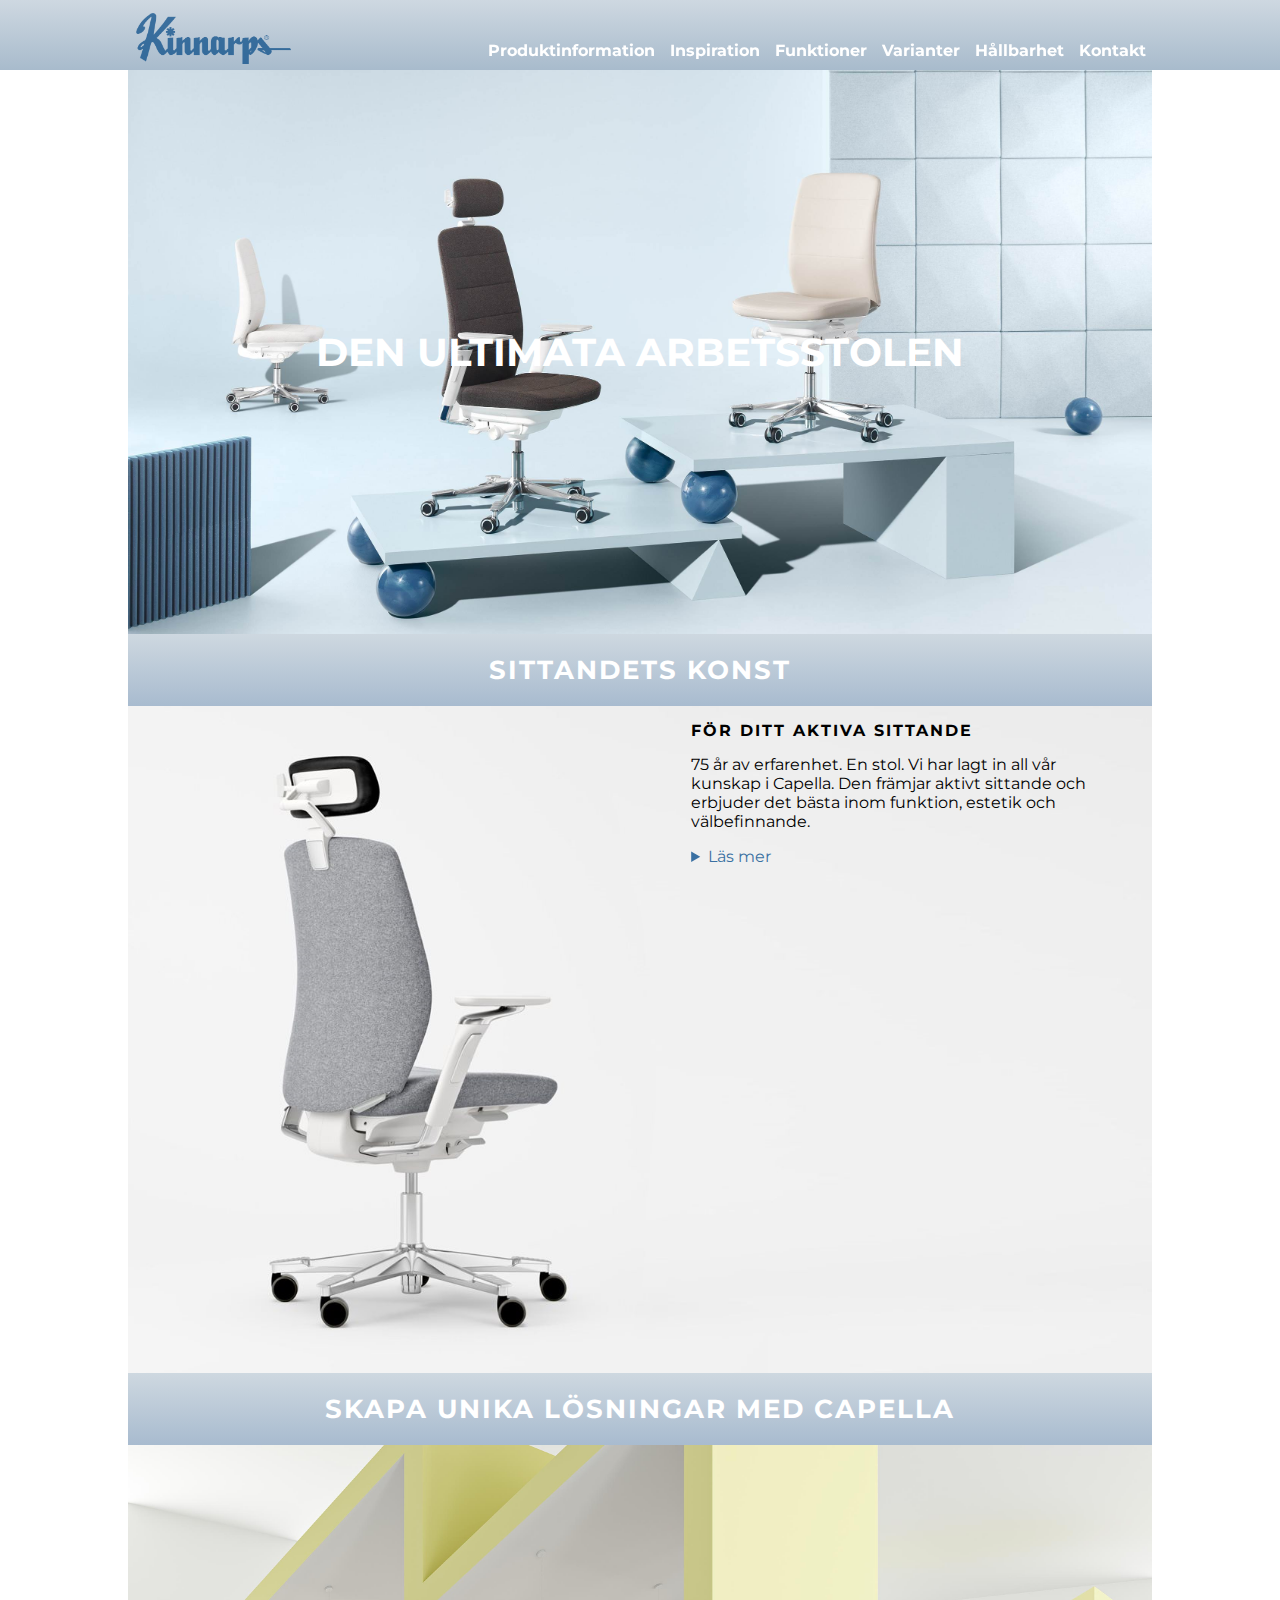
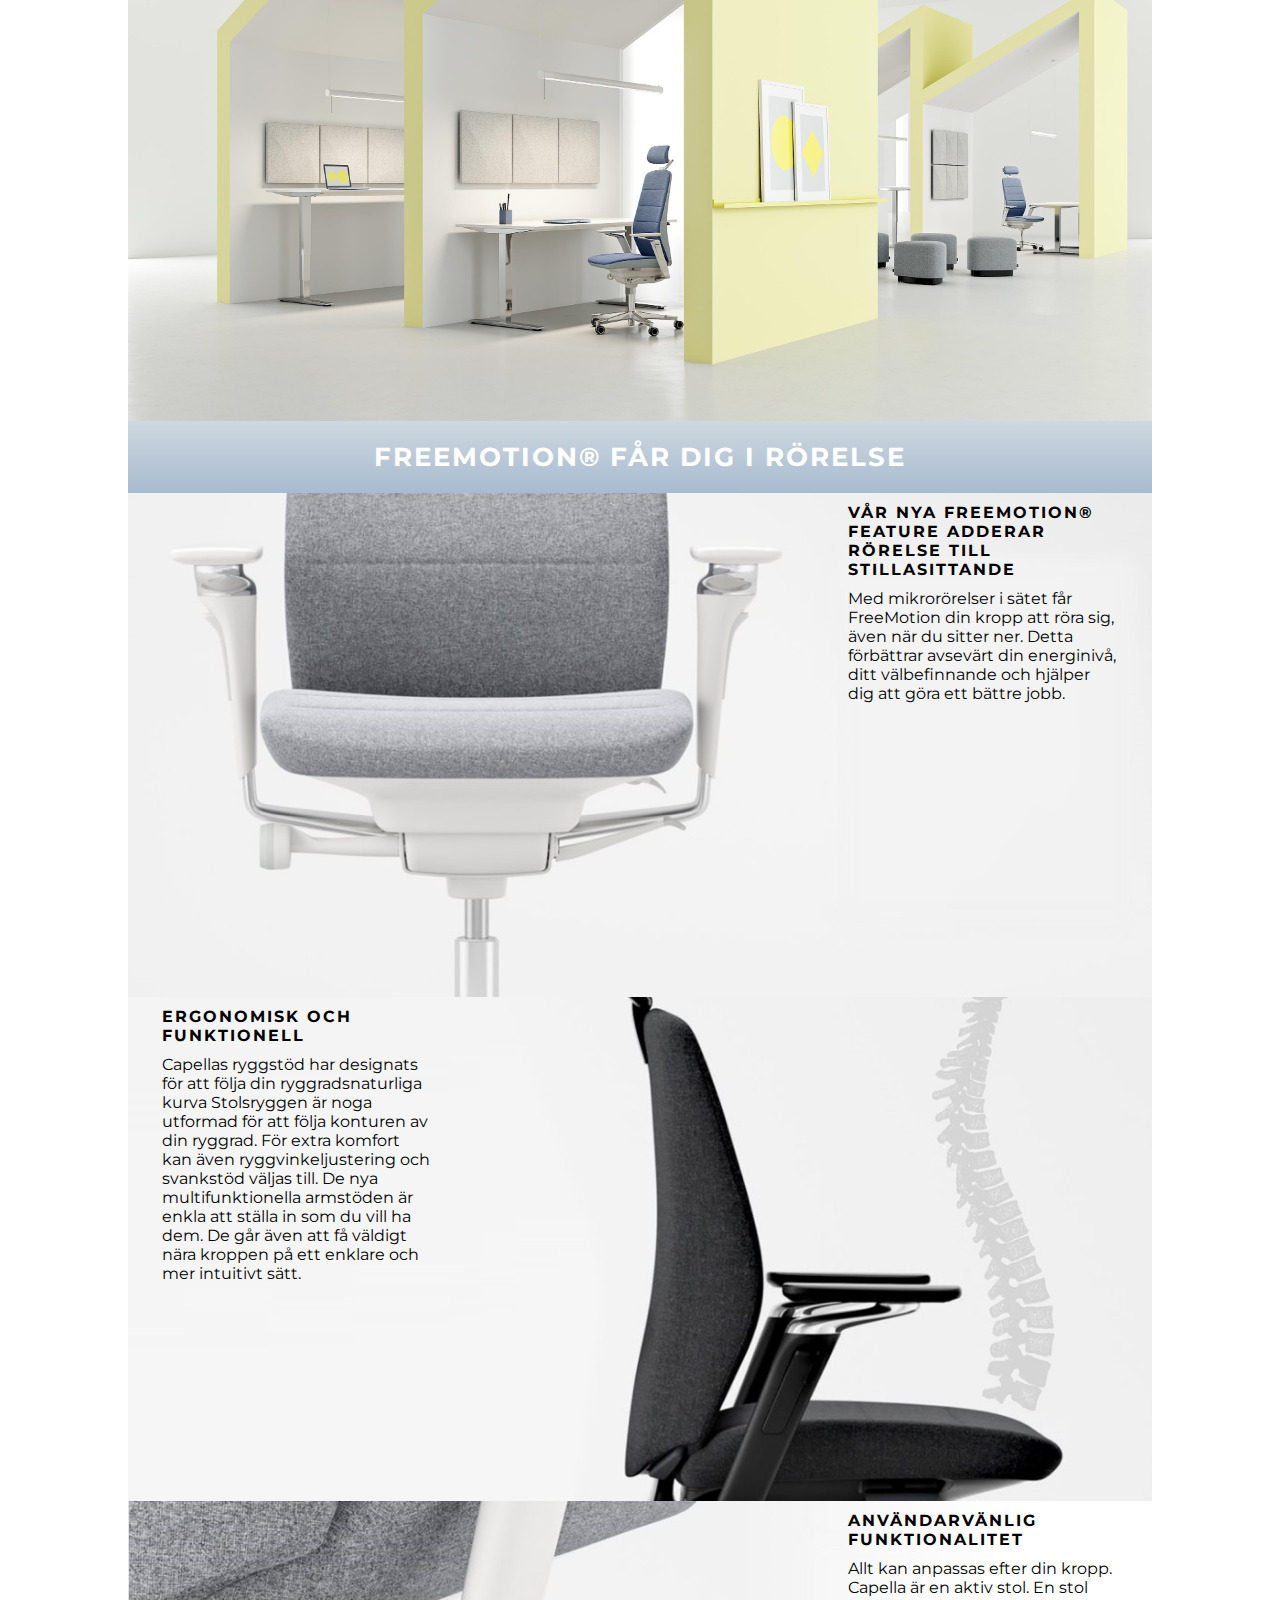
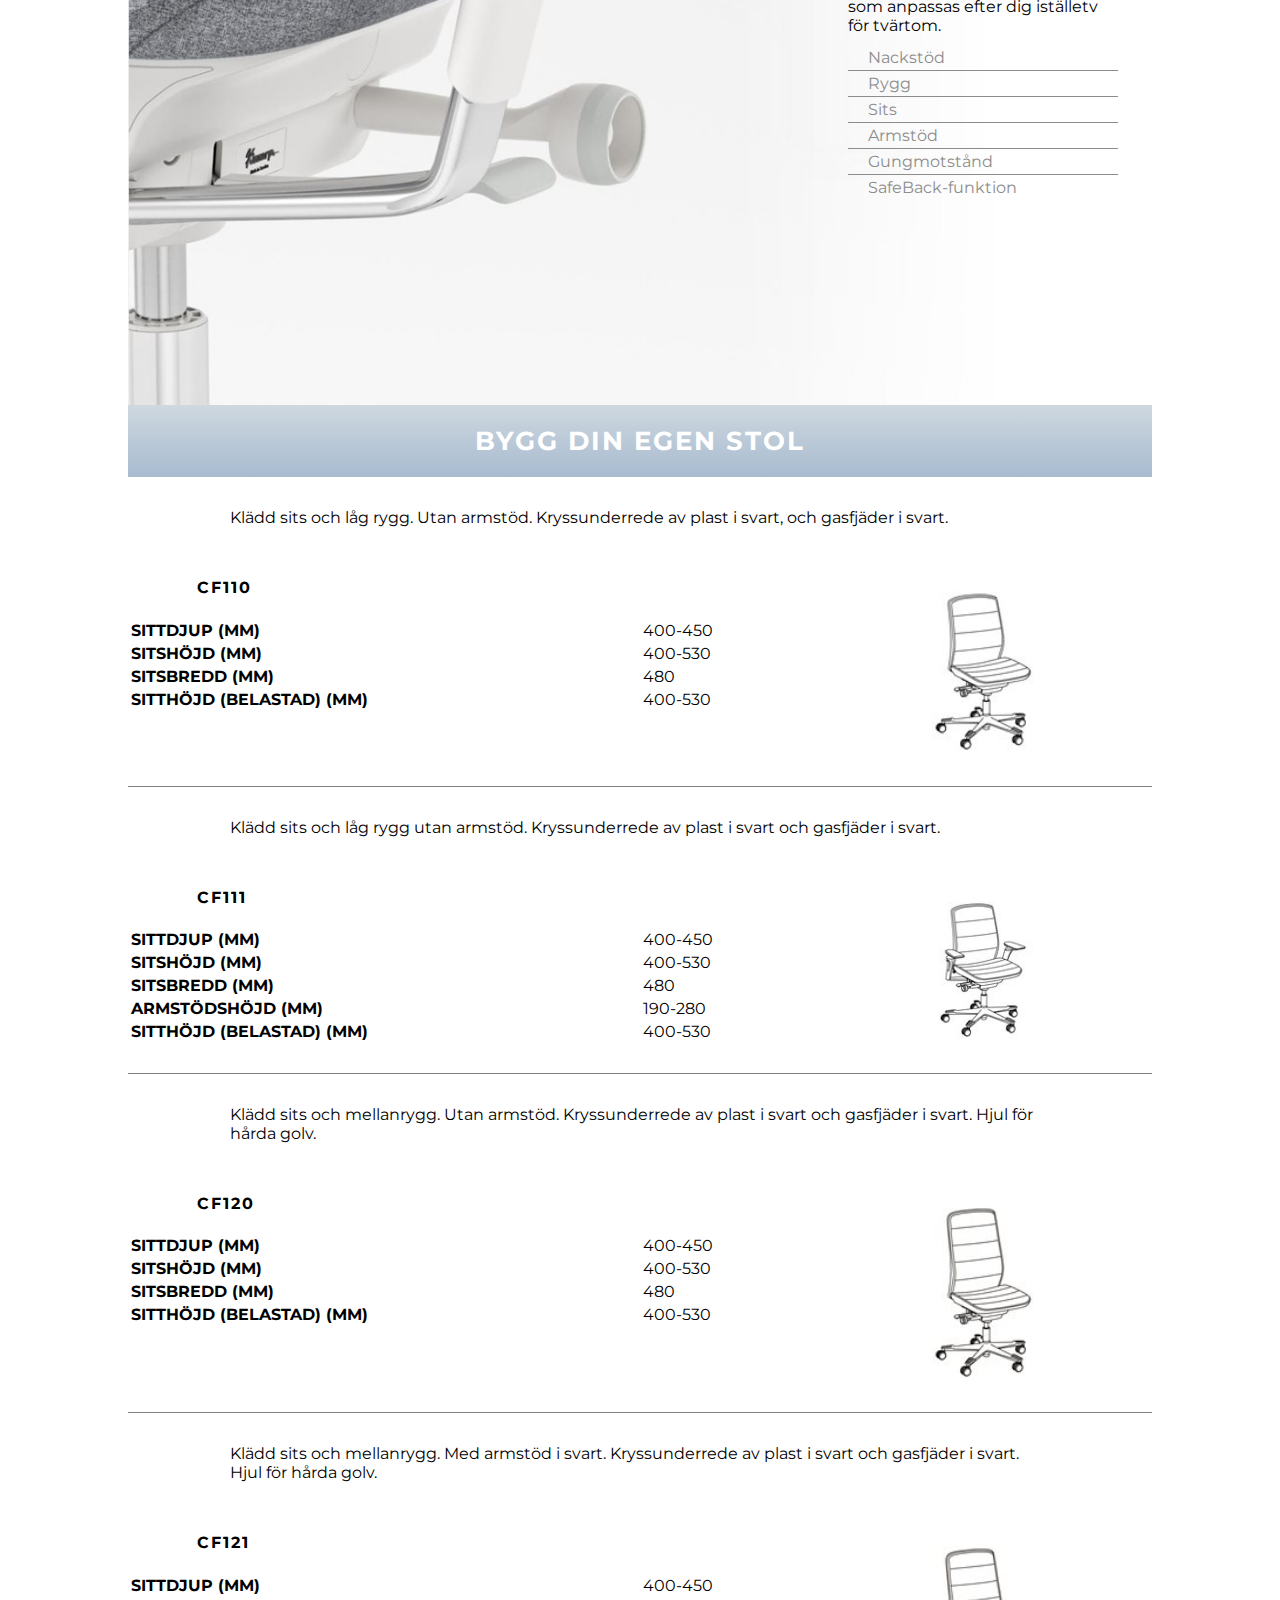
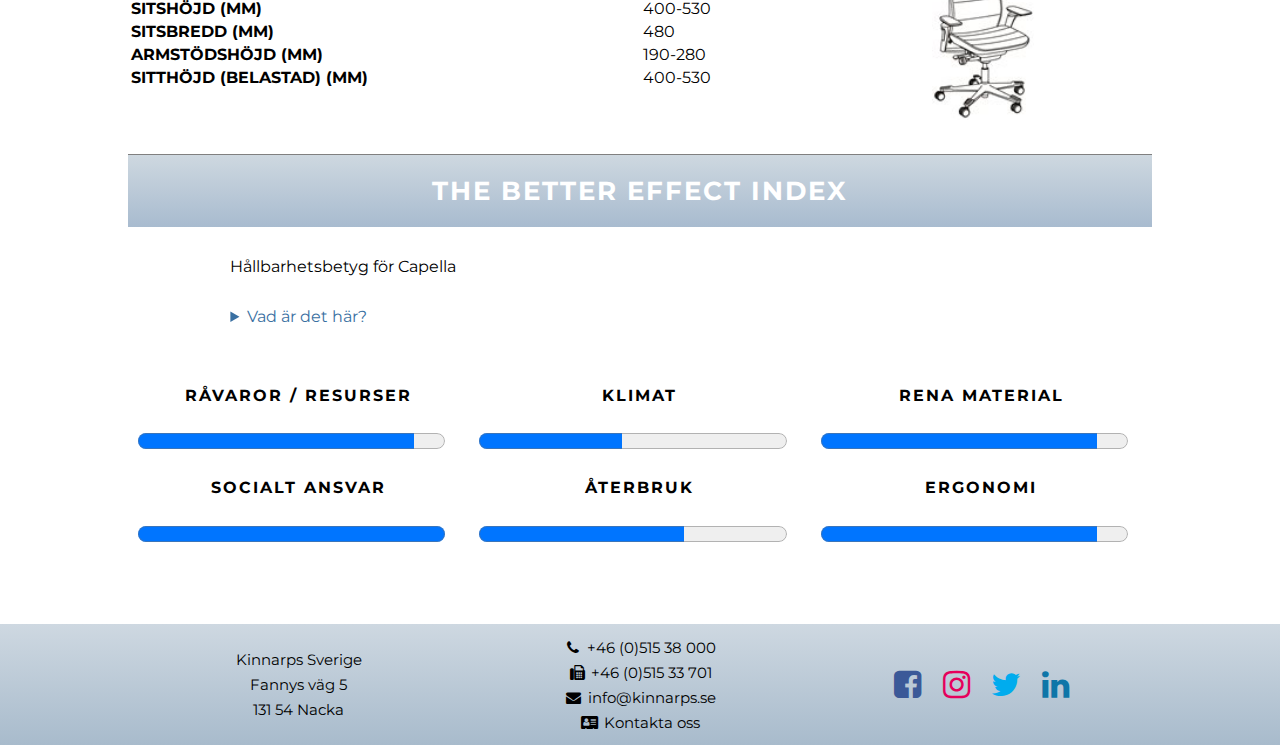
<file: index.html>
﻿<!DOCTYPE html>

<html lang="sv" xmlns="http://www.w3.org/1999/xhtml">
<head>
    <meta charset="utf-8" />
    <title>Capella: Den ultimata arbetsstolen</title>
    <meta name="viewport" content="width=device-width, initial-scale=1" />
    <link href="style.css" type="text/css" rel="stylesheet" />
    <link href="https://fonts.googleapis.com/css?family=Montserrat" rel="stylesheet">
    <link href="https://cdnjs.cloudflare.com/ajax/libs/font-awesome/4.7.0/css/font-awesome.min.css" rel="stylesheet">
</head>
<body>

    <header>
        <div class="logo content">
            <img src="./img-resources/logo.png" alt="kinnarps-logo" />
        </div>
        <nav>
            <div class="navbar">
                <a href="#productinformation">Produktinformation</a>
                <a href="#inspiration">Inspiration</a>
                <a href="#functions">Funktioner</a>
                <a href="#variants">Varianter</a>
                <a href="#sustainability">Hållbarhet</a>
                <a href="#contact">Kontakt</a>
            </div>
        </nav>
    </header>

    <main class="content">

        <section id="startpage" class="background-cover">
            <h1>Den ultimata arbetsstolen</h1>
        </section>

        <!--Produktinformation-->
        <section id="productinformation" class="container">
            <div class="banner">
                <h2>Sittandets konst</h2>
            </div>
            <div class="flexbox">
                <figure class="half-screen">
                    <img alt="Kontorstol Capella" src="./img-resources/productinfo.png" />
                </figure>
                <article class="background-cover half-screen">
                    <h2 class="indented">För ditt aktiva sittande</h2>
                    <p class="indented">
                        75 år av erfarenhet. En stol. Vi har lagt in all vår kunskap i Capella.
                        Den främjar aktivt sittande och erbjuder det bästa inom funktion, estetik
                        och välbefinnande.
                    </p>
                    <details class="indented">
                        <summary>Läs mer</summary><br />
                        Capella är en ny typ av arbetsstol. Skapad för att få din kropp i rörelse. Att sitta rätt handlar nämligen om att röra på sig. Kärnan i Capella är den 
                        nyutvecklade innovativa FreeMotion-mekanismen. Den ger välbalanserade mikrorörelser i sitsen och ett aktivt sittande. Allt för att du ska må bra.
                    </details>
                </article>
            </div>
        </section>

        <!--Inspiration-->
        <section id="inspiration" class="container">
            <div class="banner">
                <h2>Skapa unika lösningar med Capella</h2>
            </div>
            <div id="slider">
                <figure>
                    <img src="./img-resources/slide1.png" alt="inspiration-image" />
                    <img src="./img-resources/slide2.png" alt="inspiration-image" />
                    <img src="./img-resources/slide3.png" alt="inspiration-image" />
                    <img src="./img-resources/slide4.png" alt="inspiration-image" />
                </figure>
            </div>
        </section>

        <!--Funktioner-->
        <section id="functions" class="container">
            <div class="banner">
                <h2>Freemotion&#174; får dig i rörelse</h2>
            </div>
            <div class="flexbox">
                <figure class="two-thirds-screen">
                    <img alt="Freemotion Feature" src="./img-resources/functions1.png" />
                </figure>
                <article class="function1 background-cover one-third-screen">
                    <h2>Vår nya Freemotion&#174; feature adderar rörelse till stillasittande</h2>
                    <p>
                        Med mikrorörelser i sätet får FreeMotion din kropp att röra sig, även när du sitter ner. Detta förbättrar avsevärt din energinivå, ditt välbefinnande och 
                        hjälper dig att göra ett bättre jobb.
                    </p>
                </article>
                <article class="function2 background-cover one-third-screen">
                    <h2>Ergonomisk och funktionell</h2>
                    <p>
                        Capellas ryggstöd har designats för att följa din ryggradsnaturliga kurva Stolsryggen är noga utformad för att följa konturen av din ryggrad. För extra 
                        komfort kan även ryggvinkeljustering och svankstöd väljas till. De nya multifunktionella armstöden är enkla att ställa in som du vill ha dem. De går även 
                        att få väldigt nära kroppen på ett enklare och mer intuitivt sätt.
                    </p>
                </article>
                <figure class="two-thirds-screen">
                    <img alt="Ryggstöd" src="./img-resources/functions2.png" />
                </figure>
                <figure class="two-thirds-screen">
                    <img alt="Anpassning" src="./img-resources/functions3.png" />
                </figure>
                <article class="function3 background-cover one-third-screen">
                    <h2>Användarvänlig funktionalitet</h2>
                    <p>
                        Allt kan anpassas efter din kropp. Capella är en aktiv stol. En stol som anpassas efter dig iställetv för tvärtom.
                    </p>
                    <ul>
                        <li>Nackstöd</li>
                        <li>Rygg</li>
                        <li>Sits</li>
                        <li>Armstöd</li>
                        <li>Gungmotstånd</li>
                        <li id="no-border">SafeBack-funktion</li>
                    </ul>
                </article>
            </div>
        </section>

        <!--Varianter-->
        <section id="variants" class="container">
            <div class="banner">
                <h2>Bygg din egen stol</h2>
            </div>
            <div>                
                <p>
                    Klädd sits och låg rygg. Utan armstöd. Kryssunderrede av plast i svart, och gasfjäder i svart.
                </p>
            </div>
            <div class="flexbox">
                <article class="two-thirds-screen">
                    <h2>CF110</h2>
                    <table>
                        <tr>
                            <td class="specification">Sittdjup (mm)</td>
                            <td class="value">400-450</td>
                        </tr>
                        <tr>
                            <td class="specification">Sitshöjd (mm)</td>
                            <td class="value">400-530</td>
                        </tr>
                        <tr>
                            <td class="specification">Sitsbredd (mm)</td>
                            <td class="value">480</td>
                        </tr>
                        <tr>
                            <td class="specification">Sitthöjd (belastad) (mm)</td>
                            <td class="value">400-530</td>
                        </tr>
                    </table>
                </article>
                <figure class="one-third-screen">
                    <img alt="CF110" src="./img-resources/CF110.png" />
                </figure>
            </div>

            <div>                
                <p>
                    Klädd sits och låg rygg utan armstöd. Kryssunderrede av plast i svart och gasfjäder i svart.
                </p>
            </div>
            <div class="flexbox">
                <article class="two-thirds-screen">
                    <h2>CF111</h2>
                    <table>
                        <tr>
                            <td class="specification">Sittdjup (mm)</td>
                            <td class="value">400-450</td>
                        </tr>
                        <tr>
                            <td class="specification">Sitshöjd (mm)</td>
                            <td>400-530</td>
                        </tr>
                        <tr>
                            <td class="specification">Sitsbredd (mm)</td>
                            <td>480</td>
                        </tr>
                        <tr>
                            <td class="specification">Armstödshöjd (mm)</td>
                            <td>190-280</td>
                        </tr>
                        <tr>
                            <td class="specification">Sitthöjd (belastad) (mm)</td>
                            <td>400-530</td>
                        </tr>
                    </table>
                </article>
                <figure class="one-third-screen">
                    <img alt="CF111" src="./img-resources/CF111.png" />
                </figure>
            </div>

            <div>                
                <p>
                    Klädd sits och mellanrygg. Utan armstöd. Kryssunderrede av plast i svart och gasfjäder i svart. Hjul för hårda golv.
                </p>
            </div>
            <div class="flexbox">
                <article class="two-thirds-screen">
                    <h2>CF120</h2>
                    <table>
                        <tr>
                            <td class="specification">Sittdjup (mm)</td>
                            <td class="value">400-450</td>
                        </tr>
                        <tr>
                            <td class="specification">Sitshöjd (mm)</td>
                            <td class="value">400-530</td>
                        </tr>
                        <tr>
                            <td class="specification">Sitsbredd (mm)</td>
                            <td class="value">480</td>
                        </tr>
                        <tr>
                            <td class="specification">Sitthöjd (belastad) (mm)</td>
                            <td class="value">400-530</td>
                        </tr>
                    </table>
                </article>
                <figure class="one-third-screen">
                    <img alt="CF120" src="./img-resources/CF120.png" />
                </figure>
            </div>

            <div>                
                <p>
                    Klädd sits och mellanrygg. Med armstöd i svart. Kryssunderrede av plast i svart och gasfjäder i svart. Hjul för hårda golv.
                </p>
            </div>
            <div class="flexbox">
                <article class="two-thirds-screen">
                    <h2>CF121</h2>
                    <table>
                        <tr>
                            <td class="specification">Sittdjup (mm)</td>
                            <td class="value">400-450</td>
                        </tr>
                        <tr>
                            <td class="specification">Sitshöjd (mm)</td>
                            <td>400-530</td>
                        </tr>
                        <tr>
                            <td class="specification">Sitsbredd (mm)</td>
                            <td>480</td>
                        </tr>
                        <tr>
                            <td class="specification">Armstödshöjd (mm)</td>
                            <td>190-280</td>
                        </tr>
                        <tr>
                            <td class="specification">Sitthöjd (belastad) (mm)</td>
                            <td>400-530</td>
                        </tr>
                    </table>
                </article>
                <figure class="one-third-screen">
                    <img alt="CF121" src="./img-resources/CF121.png" />
                </figure>
            </div>
        </section>

        <!--Hållbarhet-->
        <section id="sustainability" class="container">
            <div class="banner">
                <h2>The Better Effect Index</h2>
            </div>
            <p>Hållbarhetsbetyg för Capella</p>
            <details>
                <summary>Vad är det här?</summary>
                <br />The Better Effect Index är Kinnarpskoncernens eget hållbarhetsindex och marknadens första heltäckande verktyg för hållbara inredningsval. Vi mäter produkten 
                inom sex olika områden och ger ett betyg (1-3) inom varje.<br /><br />Vi började med att fråga våra kunder – arkitekter, inredare, upphandlare och användare – vad 
                ni tyckte var viktigt för att kunna göra hållbara val. Med utgångspunkt i era och i FNs hållbarhetsmål har vi skapat ett index där vi bedömer och betygssätter våra 
                produkter inom sex viktiga områden.<br /><br />Högsta betyg inom varje område är 3 poäng. Betyget inom varje område är ett snitt av poängen på indikatorerna. 
                Högsta möjliga totalbetyg när alla områden läggs samman är 3 poäng. Totalbetyget är ett snitt av poängen på områdena.
            </details>
            <br />
            <div class="flexbox">
                <div class="one-third-screen">
                    <h2>Råvaror / resurser</h2>
                    <progress value="2.7" max="3">2.7</progress>
                </div>
                <div class="one-third-screen">
                    <h2>Klimat</h2>
                    <progress value="1.4" max="3">1.4</progress>
                </div>
                <div class="one-third-screen">
                    <h2>Rena material</h2>
                    <progress value="2.7" max="3">2.7</progress>
                </div>
                <div class="one-third-screen">
                    <h2>Socialt ansvar</h2>
                    <progress value="3" max="3">3.0</progress>
                </div>
                <div class="one-third-screen">
                    <h2>Återbruk</h2>
                    <progress value="2" max="3">2.0</progress>
                </div>
                <div class="one-third-screen">
                    <h2>Ergonomi</h2>
                    <progress value="2.7" max="3">2.70</progress>
                </div>
            </div>
        </section>
    </main>

    <footer>
        <div class="flexbox">
            <div class="one-third-screen address">
                <p>Kinnarps Sverige<br />Fannys väg 5<br />131 54 Nacka</p>
            </div>
            <div class="one-third-screen" id="contact">
                <p>
                    <i class="fa fa-phone fa-fw"></i> +46 (0)515 38 000<br />
                    <i class="fa fa-fax fa-fw"></i> +46 (0)515 33 701<br />
                    <i class="fa fa-envelope fa-fw"></i> info@kinnarps.se<br />
                    <i class="fa fa-address-card fa-fw"></i> Kontakta oss
                </p>
            </div>
            <div class="one-third-screen social-networks">
                <a href="https://www.facebook.com/kinnarps/" target="_blank"><i class="fa fa-facebook-square fa-fw"></i></a>
                <a href="https://www.instagram.com/kinnarps/" target="_blank"><i class="fa fa-instagram fa-fw"></i></a>
                <a href="https://twitter.com/kinnarpsgroup" target="_blank"><i class="fa fa-twitter fa-fw"></i></a>
                <a href="https://www.linkedin.com/company/kinnarpssverige" target="_blank"><i class="fa fa-linkedin fa-fw"></i></a>
            </div>
        </div>
    </footer>
</body>
</html>
</file>
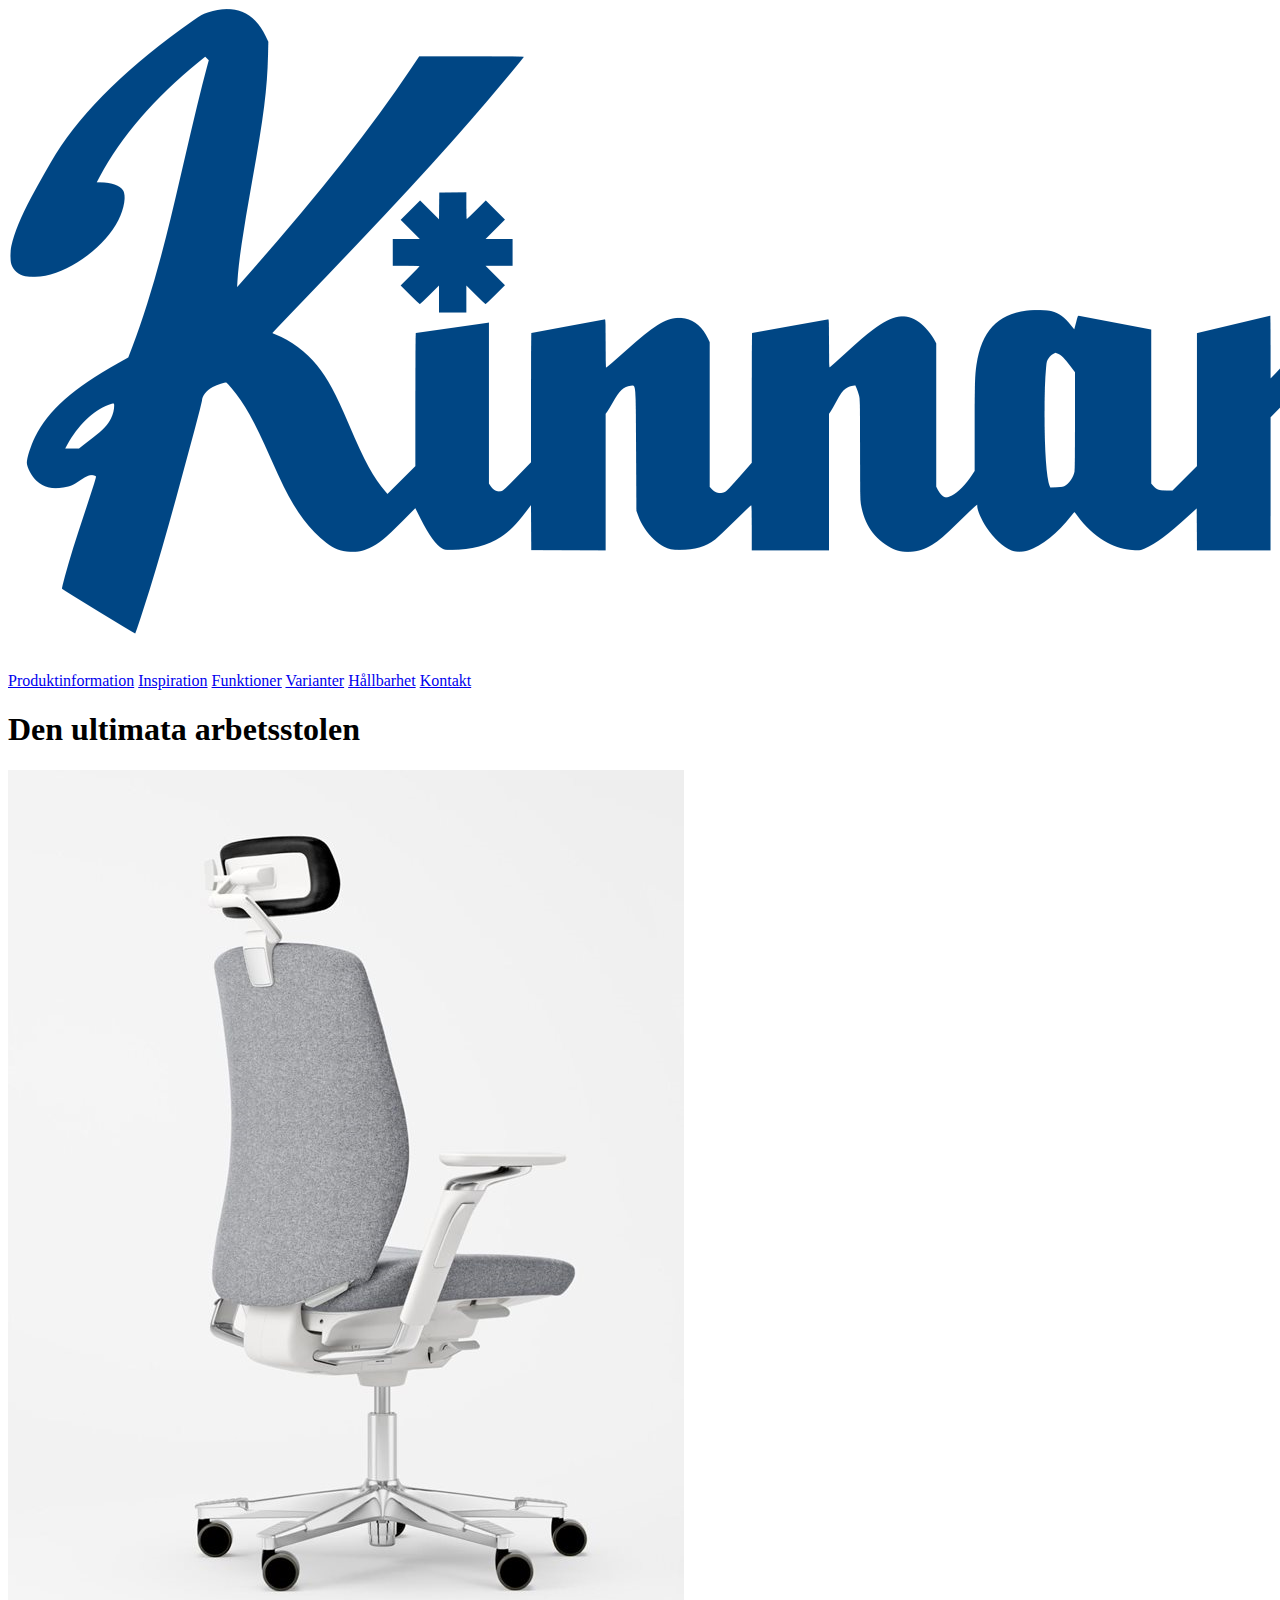
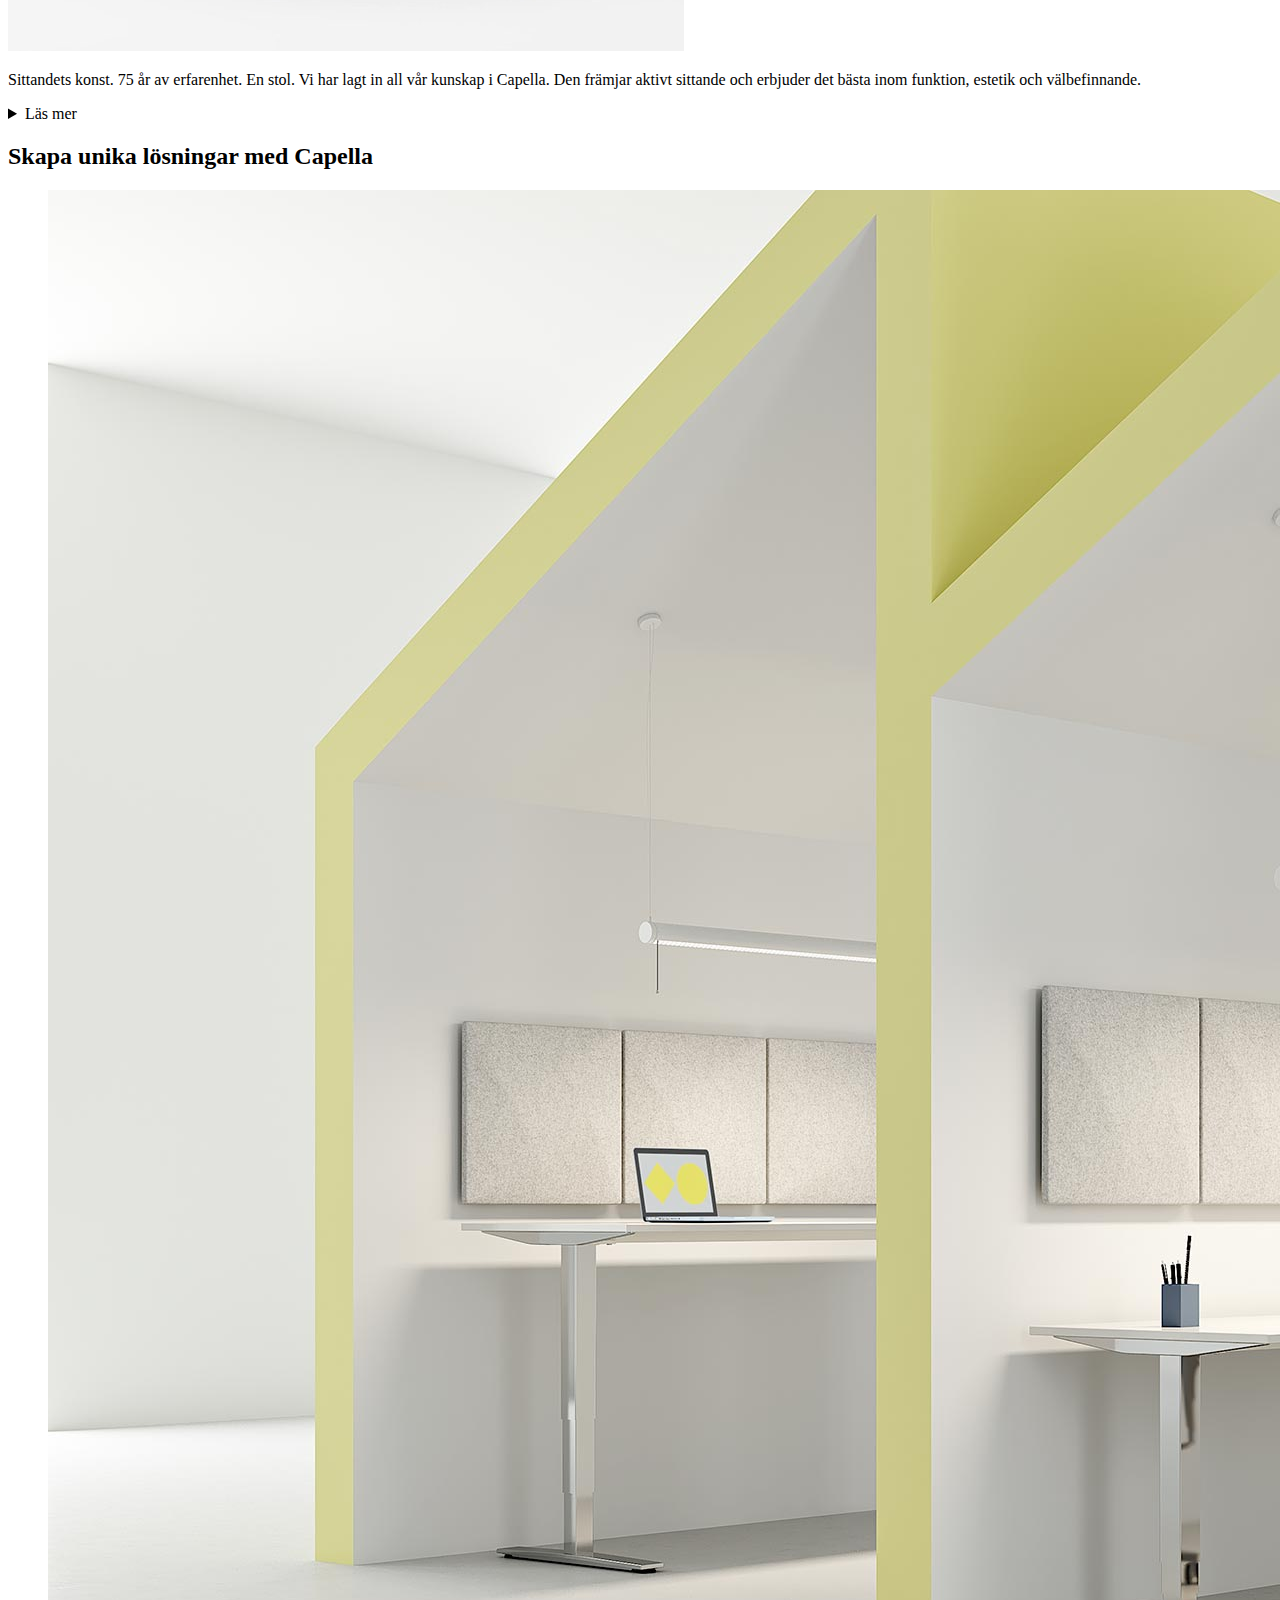
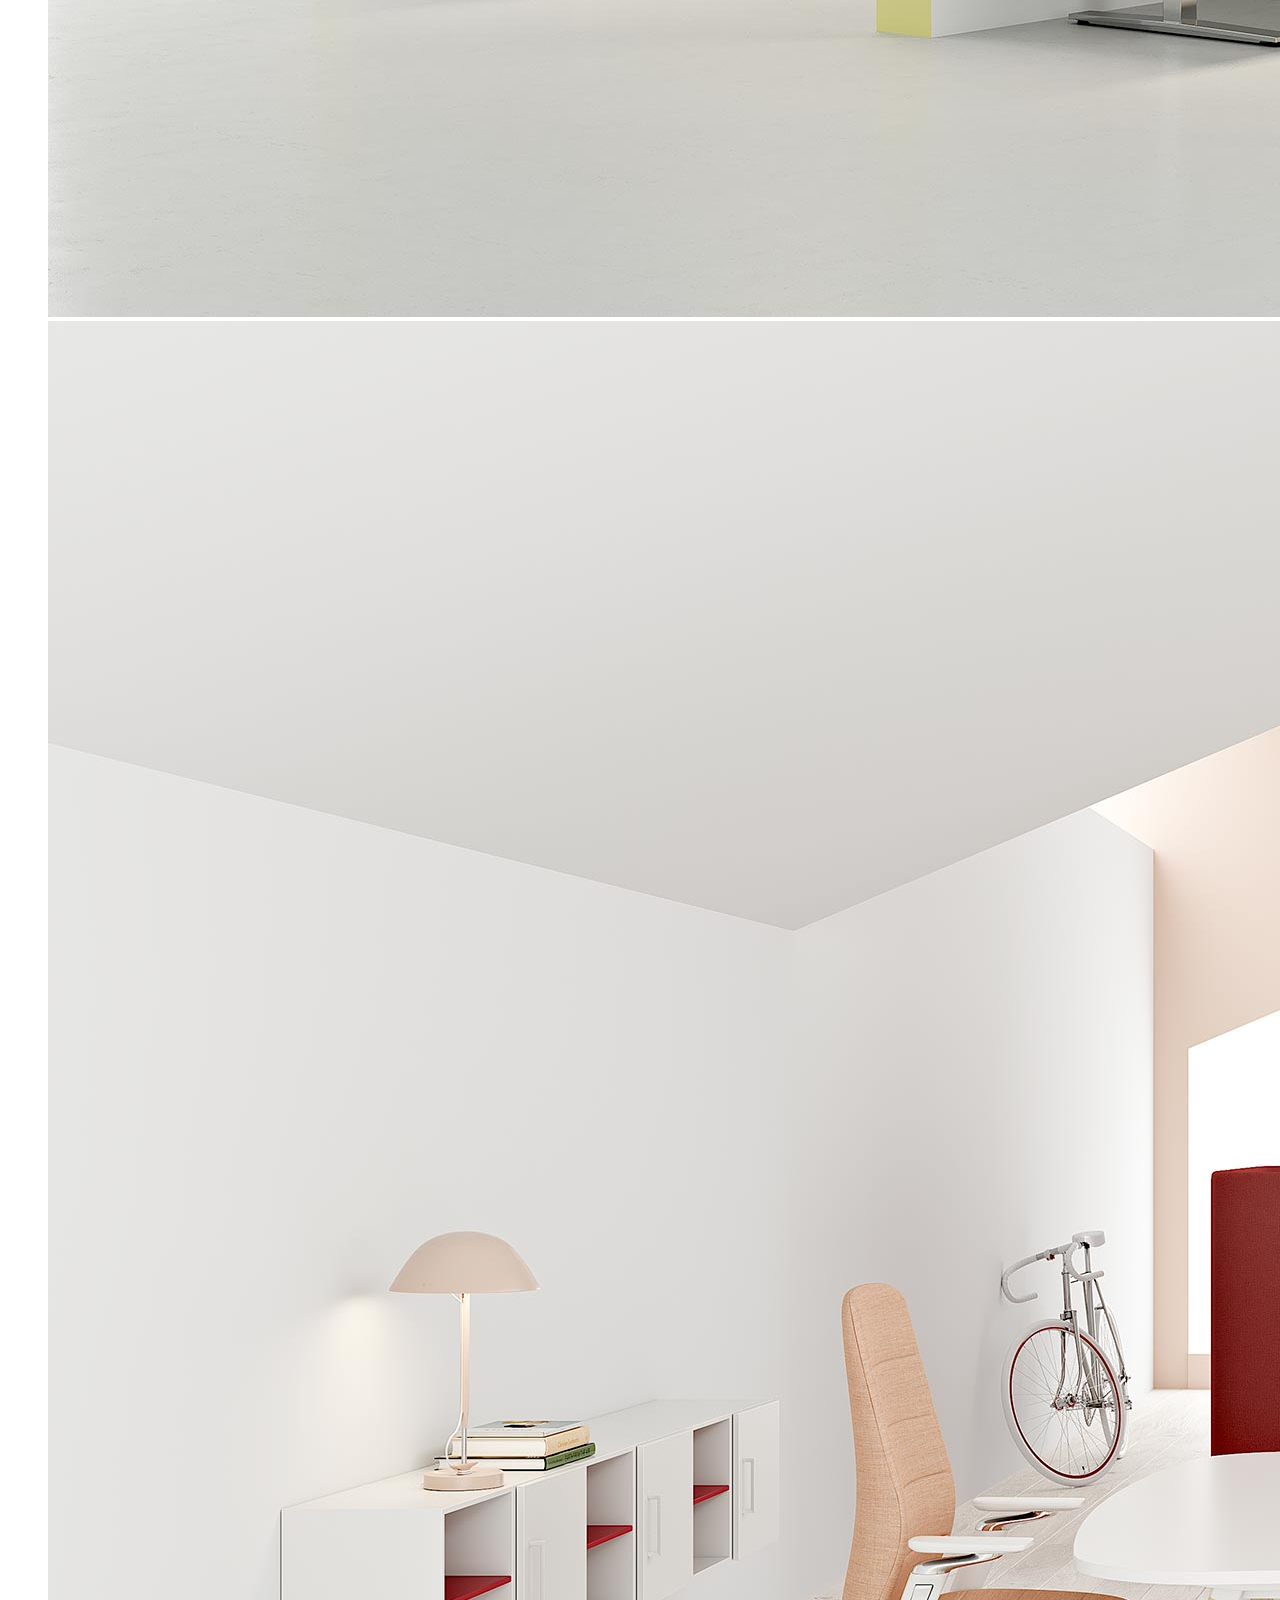
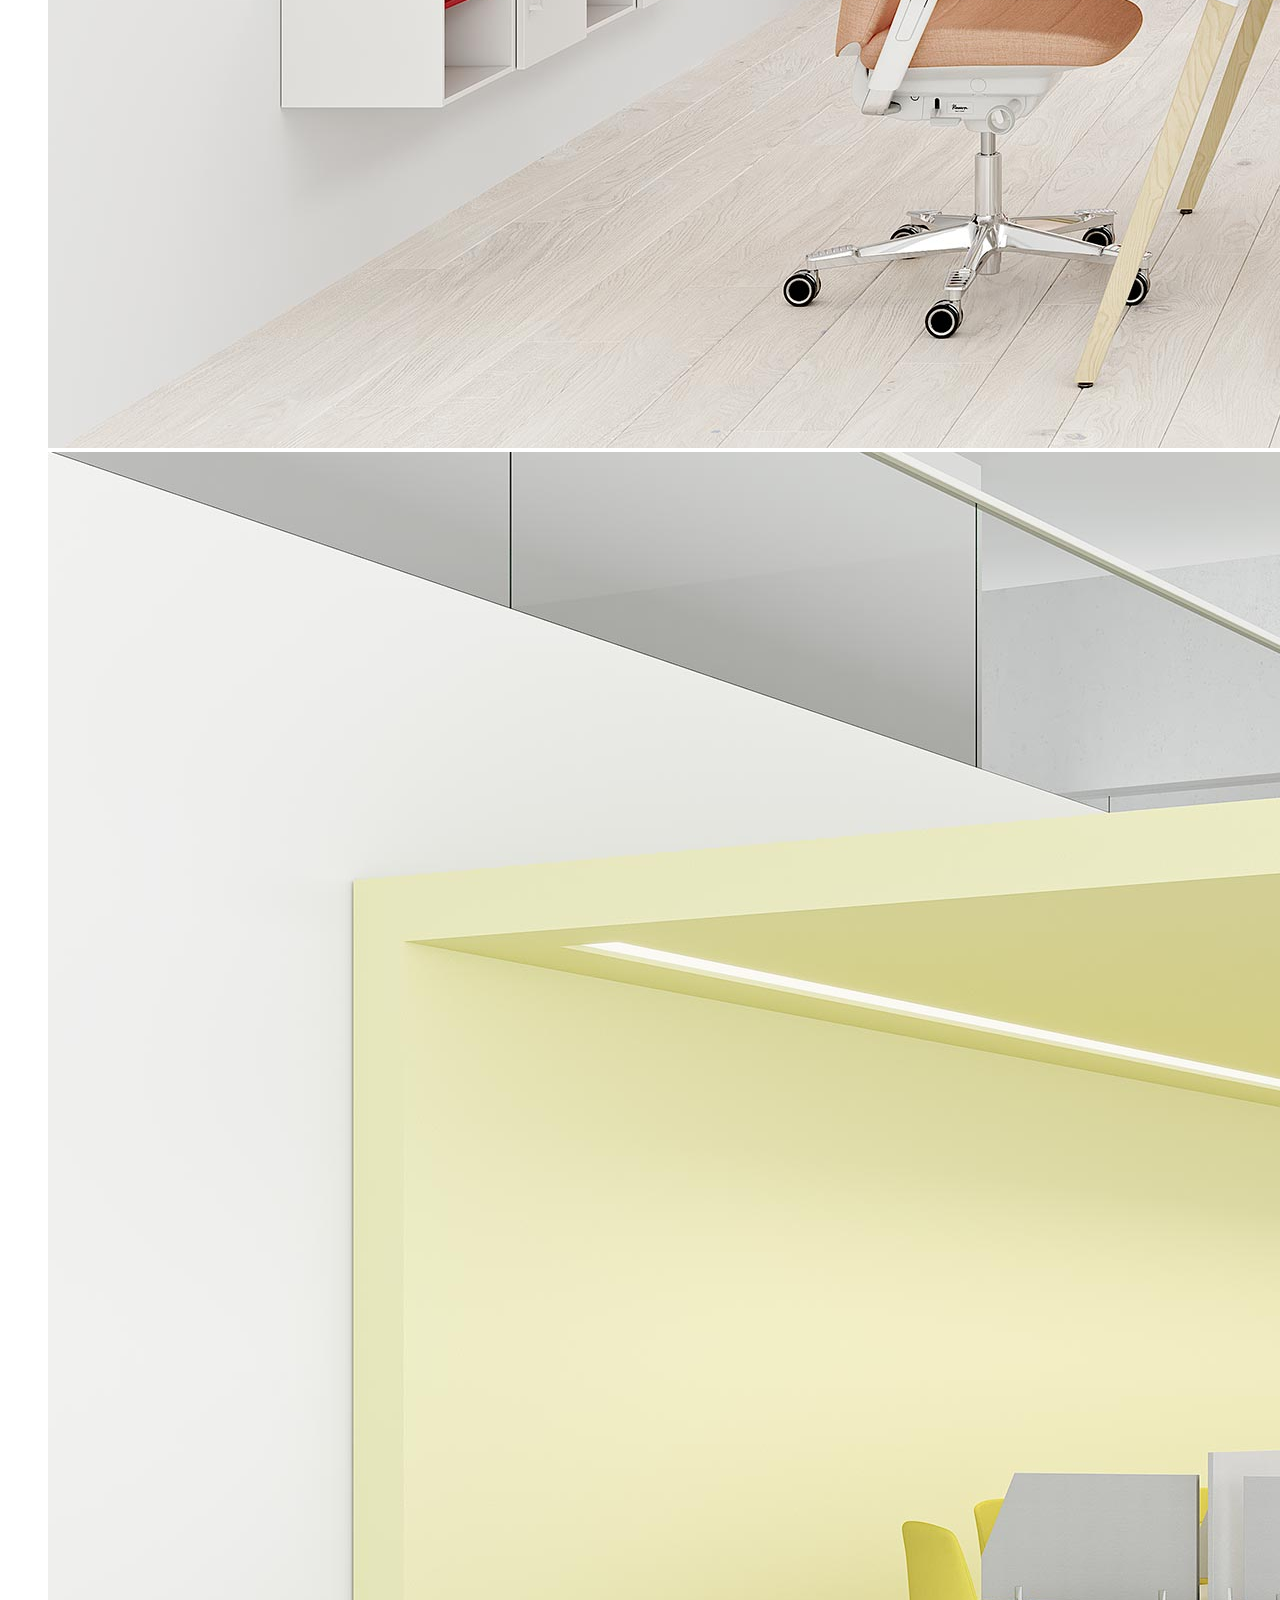
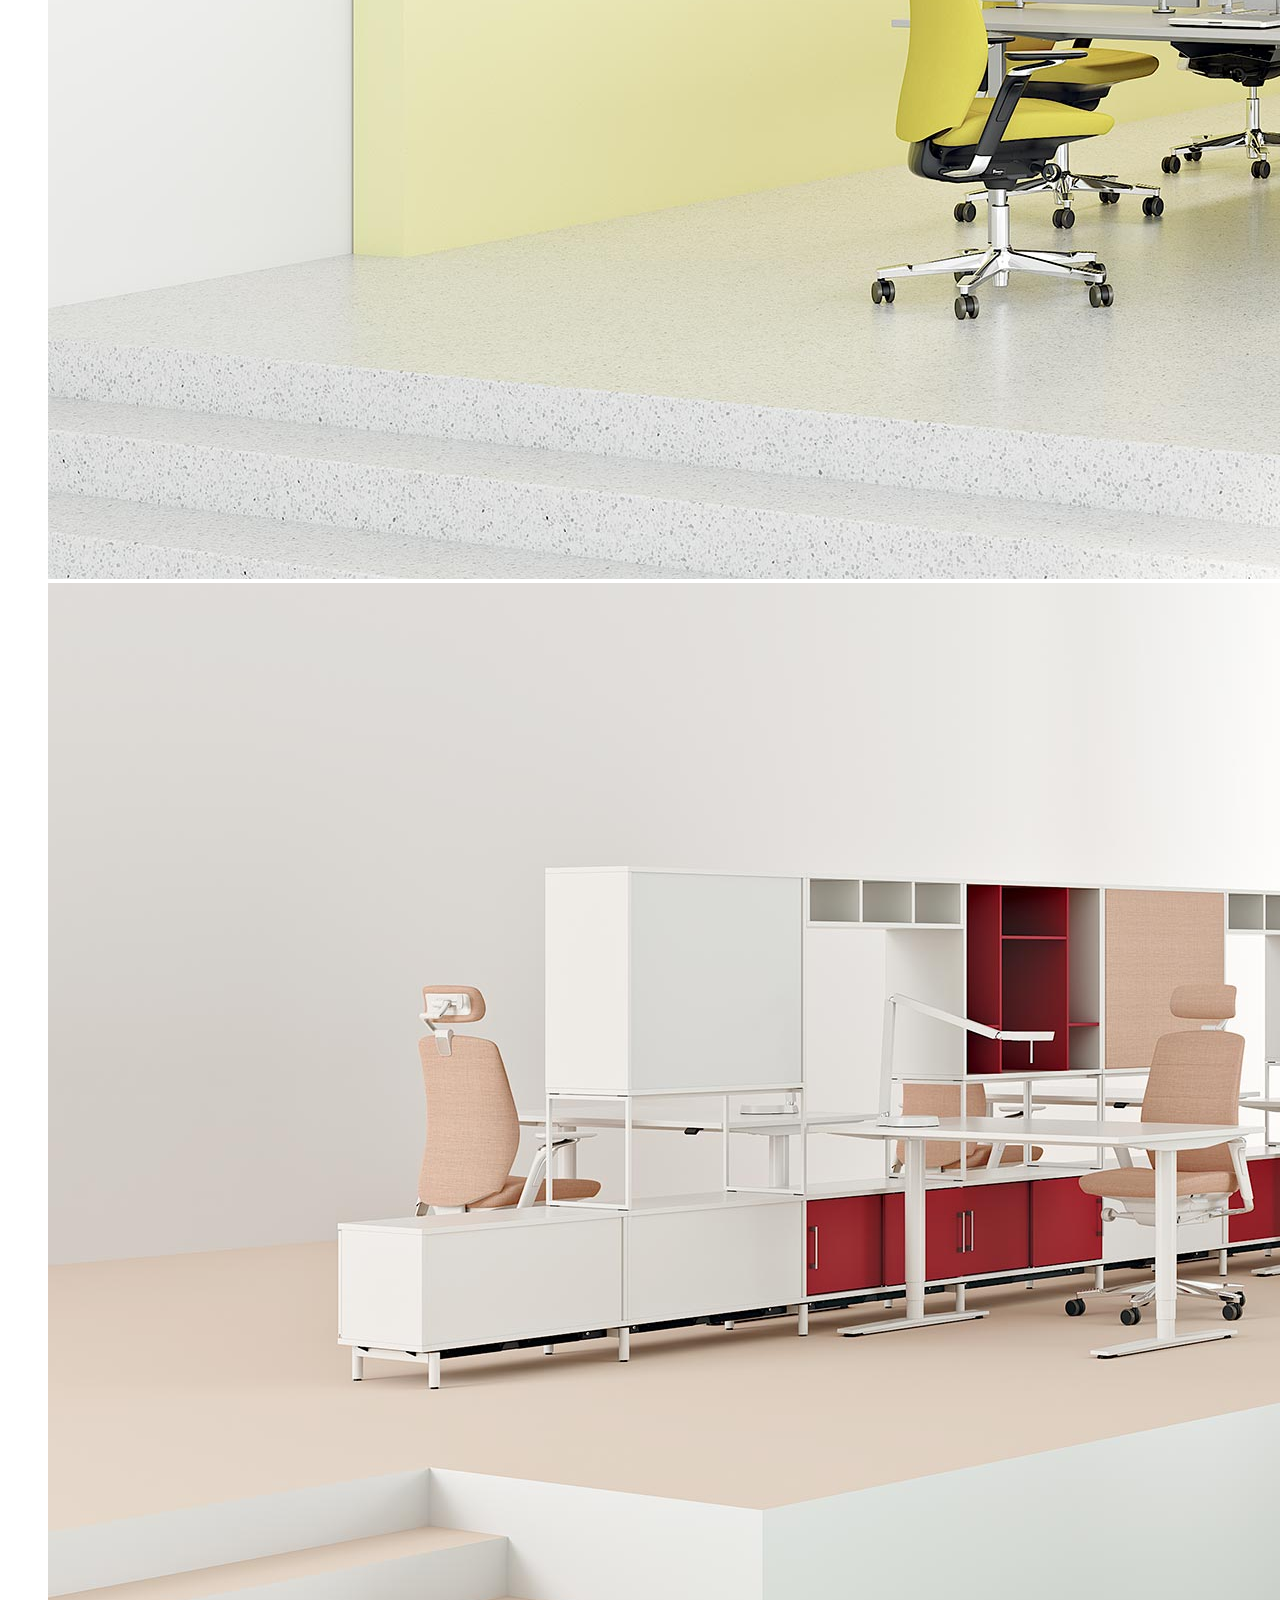
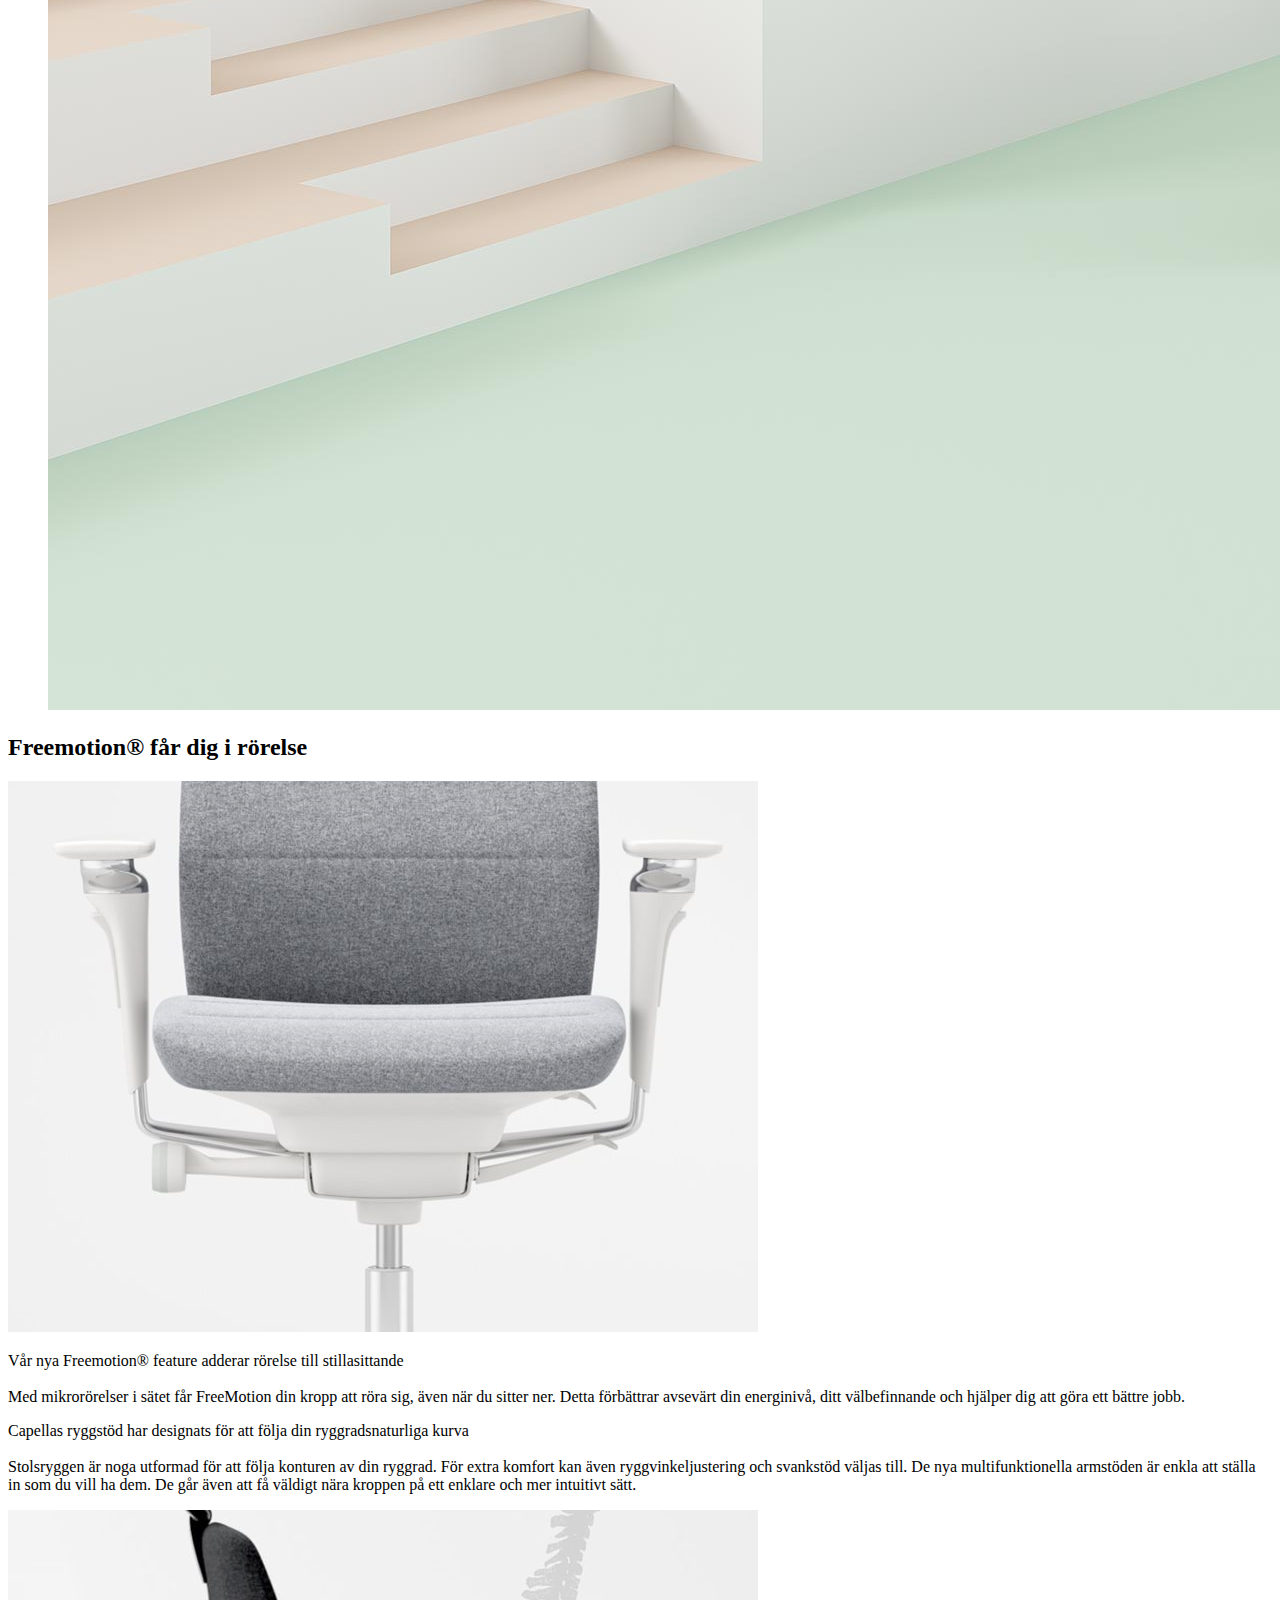
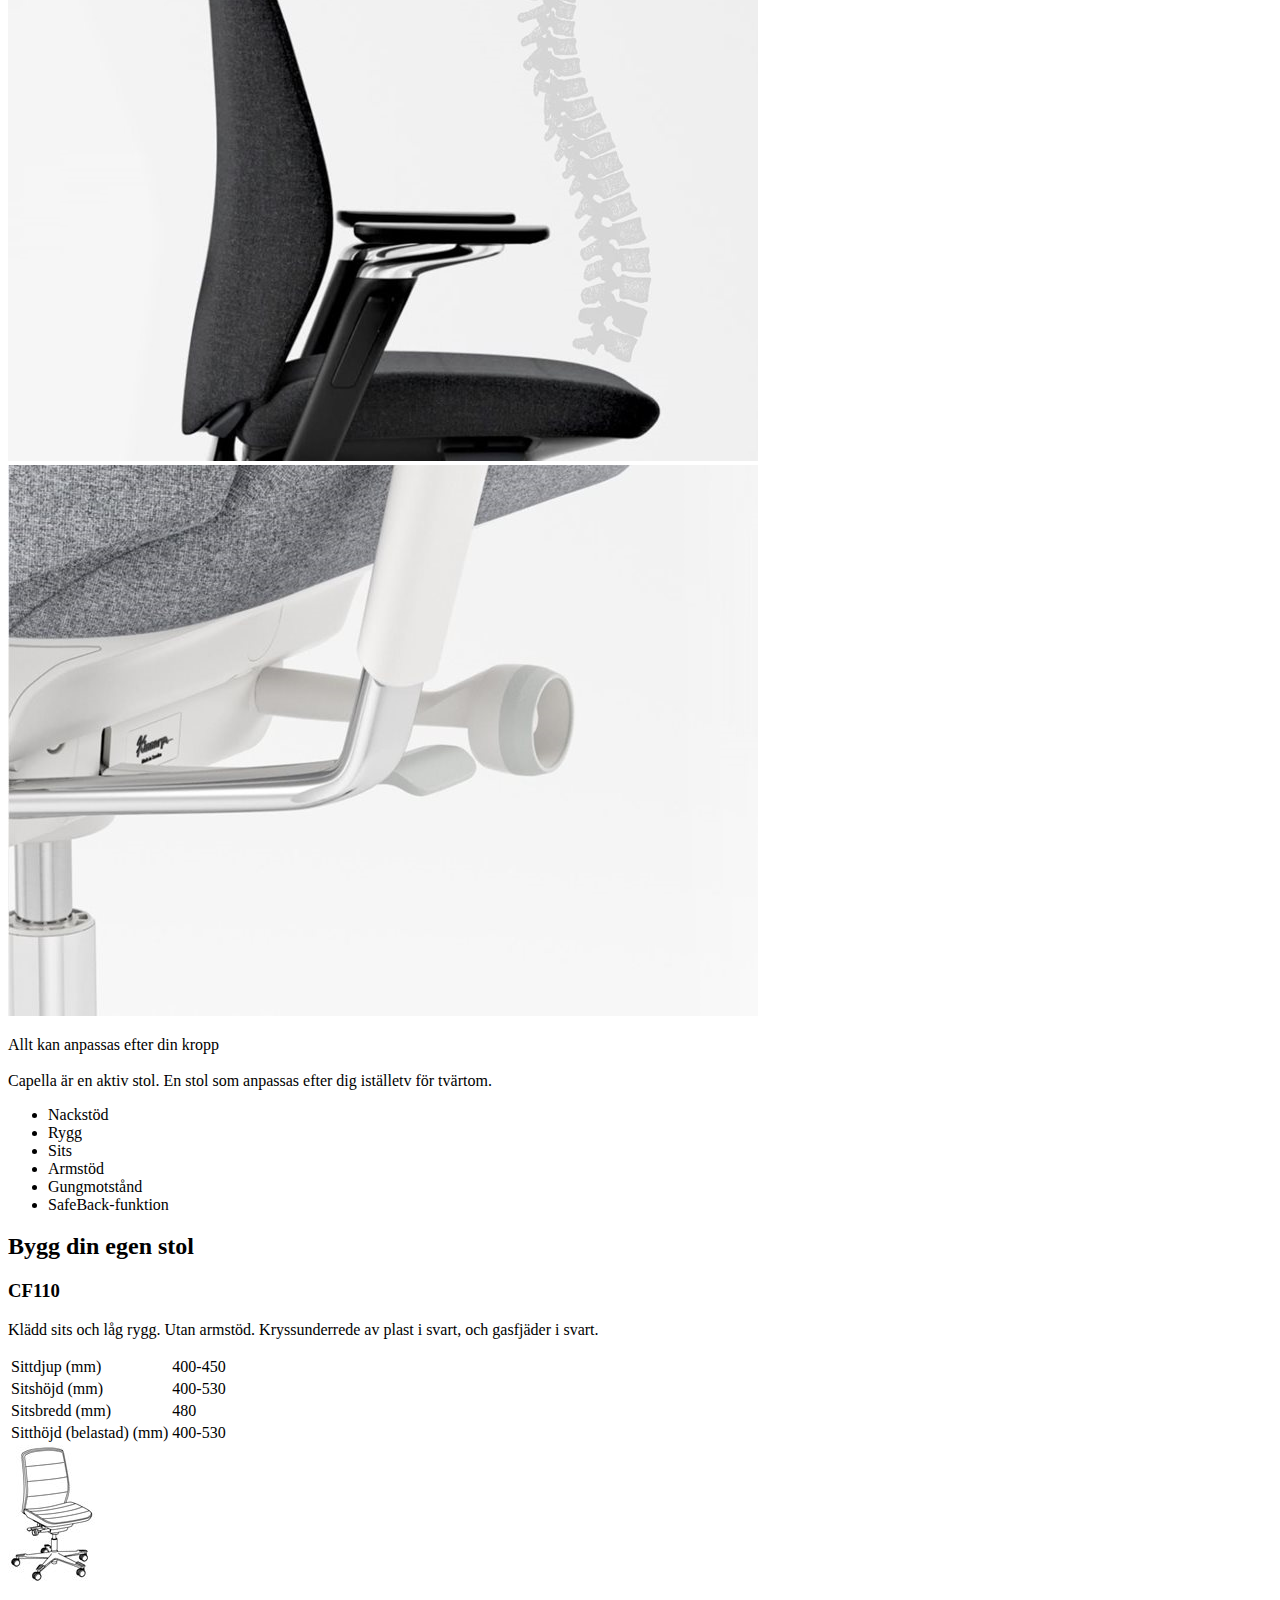
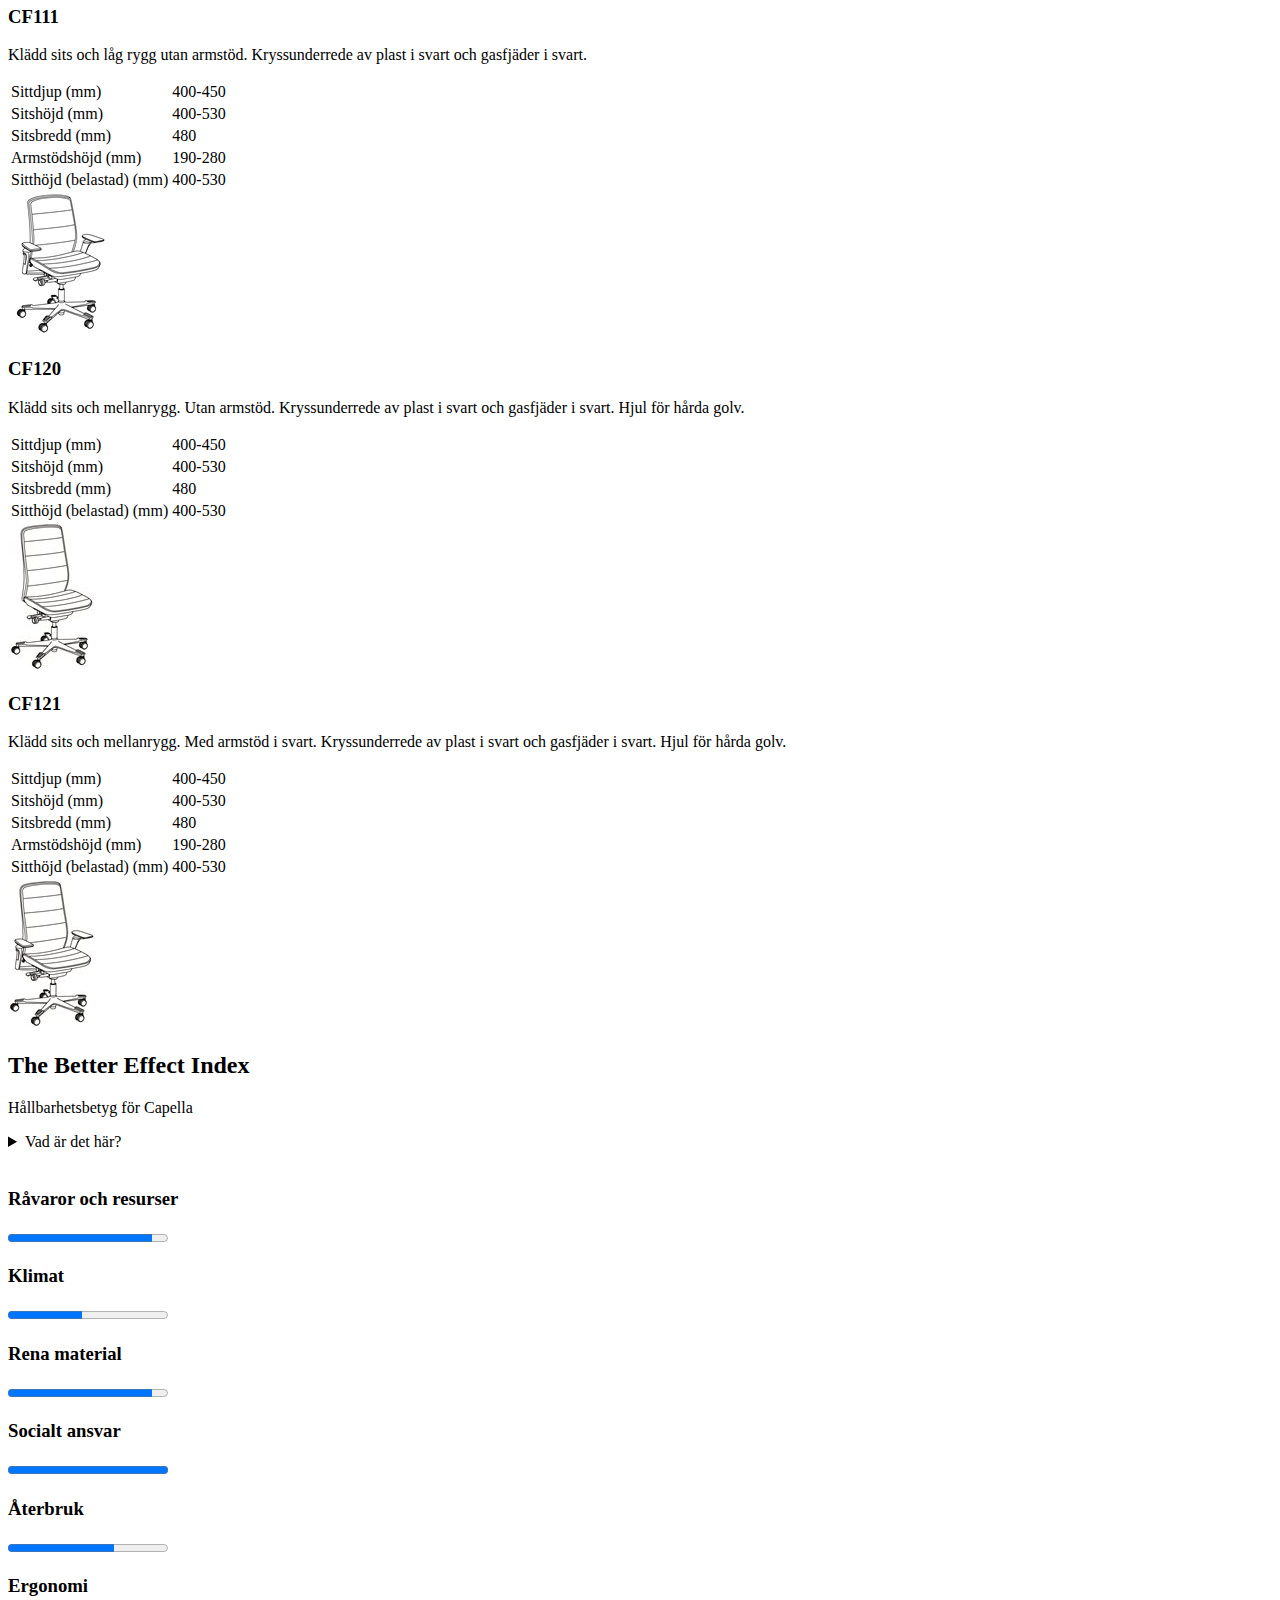
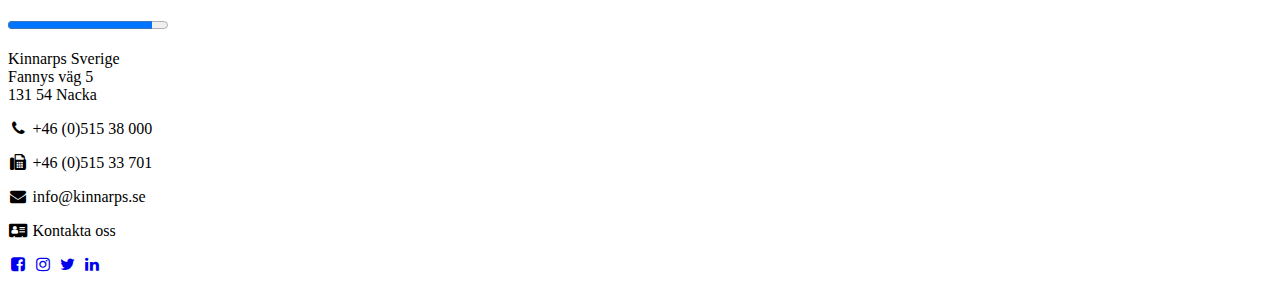
<file: ProductPresentation/index.html>
﻿<!DOCTYPE html>

<html lang="sv" xmlns="http://www.w3.org/1999/xhtml">
<head>
    <meta charset="utf-8" />
    <title>Capella: Den ultimata arbetsstolen</title>
    <meta name="viewport" content="width=device-width, initial-scale=1" />
    <link href="style.css" type="text/css" rel="stylesheet" />
    <link href="https://fonts.googleapis.com/css?family=Montserrat" rel="stylesheet">
    <link href="https://cdnjs.cloudflare.com/ajax/libs/font-awesome/4.7.0/css/font-awesome.min.css" rel="stylesheet" >
</head>
<body>

    <header>
        <div class="logo content">
            <img src="./img-resources/logo.png" alt="kinnarps-logo"/>
        </div>
        <nav>
            <div class="navbar">
                <a href="#productinformation">Produktinformation</a>
                <a href="#inspiration">Inspiration</a>
                <a href="#functions">Funktioner</a>
                <a href="#variants">Varianter</a>
                <a href="#sustainability">Hållbarhet</a>               
                <a href="#contact">Kontakt</a>
            </div>
        </nav>
    </header>

    <main class="content">

        <div id="startpage">
            <h1>Den ultimata arbetsstolen</h1>
        </div>

        <!--Produktinformation-->
        <div id="productinformation" class="container">
            <div class="flexbox">
                <div class="flex-image">
                    <img alt="Kontorstol Capella" src="./img-resources/productinfo.png" />
                </div>
                <div class="flex-article">
                    <p>
                        <span class="lead">Sittandets konst. </span>
                        75 år av erfarenhet. En stol. Vi har lagt in all vår kunskap i Capella.
                        Den främjar aktivt sittande och erbjuder det bästa inom funktion, estetik
                        och välbefinnande.
                    </p>
                    <details>
                        <summary>Läs mer</summary><br />
                        Capella är en ny typ av arbetsstol. Skapad för att få din kropp i rörelse.
                        Att sitta rätt handlar nämligen om att röra på sig. Kärnan i Capella är den
                        nyutvecklade innovativa FreeMotion-mekanismen. Den ger välbalanserade
                        mikrorörelser i sitsen och ett aktivt sittande. Allt för att du ska må bra.
                        <br /><br />
                        Med sina unika egenskaper sammanfattar Capella allt det som vi på Kinnarps
                        vet är viktigast för en arbetsstol. Du sitter bekvämt och ergonomiskt korrekt.
                        Och har många inställningsmöjligheter för att du ska hitta din optimala
                        sittställning. Med de intuitiva reglagen gör du även enkelt stolen till din
                        egen.
                        <br /><br />
                        Capella är tilltalande och väldesignad. Med rena linjer och enkel geometri.
                        Det är en stol med hög kvalitet och fokus på hållbarhet. Capella har också
                        siktet inställt på dagens kreativa och flexibla sätt att arbeta. Genom att den
                        är så användarvänlig och enkel att ställa in passar den bra in i aktivitetsbaserade
                        arbetsmiljöer, där samma stol används av olika personer i olika typer av
                        situationer under en arbetsdag.
                    </details>
                </div>
            </div>

        </div>

        <!--Inspiration-->
        <div id="inspiration" class="container">
            <div class="banner">
                <h2>Skapa unika lösningar med Capella</h2>
            </div>
            <div id="slider">
                <figure>
                    <img src="./img-resources/slide1.png" alt="inspiration-image"/>
                    <img src="./img-resources/slide2.png" alt="inspiration-image"/>
                    <img src="./img-resources/slide3.png" alt="inspiration-image"/>
                    <img src="./img-resources/slide4.png" alt="inspiration-image"/>
                </figure>
            </div>
        </div>

        <!--Funktioner-->
        <div id="functions" class="container">
            <div class="banner">
                <h2>Freemotion&#174; får dig i rörelse</h2>
            </div>
            <div class="flexbox">
                <div class="flex-image">
                    <img alt="Freemotion Feature" src="./img-resources/functions1.png" />
                </div>
                <div class="flex-article function1">
                    <p>
                        <span class="lead">Vår nya Freemotion&#174; feature adderar rörelse till stillasittande</span><br /><br />
                        Med mikrorörelser i sätet får FreeMotion din kropp att röra sig, även när du
                        sitter ner. Detta förbättrar avsevärt din energinivå, ditt välbefinnande och
                        hjälper dig att göra ett bättre jobb.
                    </p>
                </div>
                <div class="flex-article function2">
                    <p>
                        <span class="lead">Capellas ryggstöd har designats för att följa din ryggradsnaturliga kurva</span><br /><br />
                        Stolsryggen är noga utformad för att följa konturen av din
                        ryggrad. För extra komfort kan även ryggvinkeljustering och svankstöd
                        väljas till. De nya multifunktionella armstöden är enkla att ställa in som du
                        vill ha dem. De går även att få väldigt nära kroppen på ett enklare och mer
                        intuitivt sätt.
                    </p>
                </div>
                <div class="flex-image">
                    <img alt="Ryggstöd" src="./img-resources/functions2.png" />
                </div>

                <div class="flex-image">
                    <img alt="Anpassning" src="./img-resources/functions3.png" />
                </div>
                <div class="flex-article function3">
                    <p>
                        <span class="lead">Allt kan anpassas efter din kropp</span><br /><br />
                        Capella är en aktiv stol. En stol som anpassas efter dig iställetv för tvärtom.
                    </p>  
                    <ul>
                        <li>Nackstöd</li>
                        <li>Rygg</li>
                        <li>Sits</li>
                        <li>Armstöd</li>
                        <li>Gungmotstånd</li>
                        <li id="no-border">SafeBack-funktion</li>
                    </ul>                   
                </div>
            </div>

        </div>

        <!--Varianter-->
        <div id="variants" class="container">
            <div class="banner">
                <h2>Bygg din egen stol</h2>
            </div>

            <div>
                <h3>CF110</h3>
                <p>
                    Klädd sits och låg rygg. Utan armstöd. Kryssunderrede av plast i svart,
                    och gasfjäder i svart.
                </p>
            </div>
            <div class="flexbox">
                <div class="flex-article">
                    <table>
                        <tr>
                            <td class="specification">Sittdjup (mm)</td>
                            <td class="value">400-450</td>
                        </tr>
                        <tr>
                            <td class="specification">Sitshöjd (mm)</td>
                            <td class="value">400-530</td>
                        </tr>
                        <tr>
                            <td class="specification">Sitsbredd (mm)</td>
                            <td class="value">480</td>
                        </tr>
                        <tr>
                            <td class="specification">Sitthöjd (belastad) (mm)</td>
                            <td class="value">400-530</td>
                        </tr>
                    </table>
                </div>
                <div class="flex-image">
                    <img alt="CF110" src="./img-resources/CF110.png" />
                </div>
            </div>

            <div>
                <h3>CF111</h3>
                <p>
                    Klädd sits och låg rygg utan armstöd. Kryssunderrede av plast i svart och gasfjäder
                    i svart.
                </p>
            </div>
            <div class="flexbox">
                <div class="flex-article">
                    <table>
                        <tr>
                            <td class="specification">Sittdjup (mm)</td>
                            <td class="value">400-450</td>
                        </tr>
                        <tr>
                            <td class="specification">Sitshöjd (mm)</td>
                            <td>400-530</td>
                        </tr>
                        <tr>
                            <td class="specification">Sitsbredd (mm)</td>
                            <td>480</td>
                        </tr>
                        <tr>
                            <td class="specification">Armstödshöjd (mm)</td>
                            <td>190-280</td>
                        </tr>
                        <tr>
                            <td class="specification">Sitthöjd (belastad) (mm)</td>
                            <td>400-530</td>
                        </tr>
                    </table>
                </div>
                <div class="flex-image">
                    <img alt="CF111" src="./img-resources/CF111.png" />
                </div>
            </div>

            <div>
                <h3>CF120</h3>
                <p>
                    Klädd sits och mellanrygg. Utan armstöd. Kryssunderrede av plast i svart och
                    gasfjäder i svart. Hjul för hårda golv.
                </p>
            </div>
            <div class="flexbox">
                <div class="flex-article">
                    <table>
                        <tr>
                            <td class="specification">Sittdjup (mm)</td>
                            <td class="value">400-450</td>
                        </tr>
                        <tr>
                            <td class="specification">Sitshöjd (mm)</td>
                            <td class="value">400-530</td>
                        </tr>
                        <tr>
                            <td class="specification">Sitsbredd (mm)</td>
                            <td class="value">480</td>
                        </tr>
                        <tr>
                            <td class="specification">Sitthöjd (belastad) (mm)</td>
                            <td class="value">400-530</td>
                        </tr>
                    </table>
                </div>
                <div class="flex-image">
                    <img alt="CF120" src="./img-resources/CF120.png" />
                </div>
            </div>

            <div>
                <h3>CF121</h3>
                <p>
                    Klädd sits och mellanrygg. Med armstöd i svart. Kryssunderrede av plast i svart och
                    gasfjäder i svart. Hjul för hårda golv.
                </p>
            </div>
            <div class="flexbox">
                <div class="flex-article">
                    <table>
                        <tr>
                            <td class="specification">Sittdjup (mm)</td>
                            <td class="value">400-450</td>
                        </tr>
                        <tr>
                            <td class="specification">Sitshöjd (mm)</td>
                            <td>400-530</td>
                        </tr>
                        <tr>
                            <td class="specification">Sitsbredd (mm)</td>
                            <td>480</td>
                        </tr>
                        <tr>
                            <td class="specification">Armstödshöjd (mm)</td>
                            <td>190-280</td>
                        </tr>
                        <tr>
                            <td class="specification">Sitthöjd (belastad) (mm)</td>
                            <td>400-530</td>
                        </tr>
                    </table>
                </div>
                <div class="flex-image">
                    <img alt="CF121" src="./img-resources/CF121.png" />
                </div>
            </div>
        </div>

        <!--Hållbarhet-->
        <div id="sustainability" class="container">
            <div class="banner">
                <h2>The Better Effect Index</h2>
            </div>
            <p>Hållbarhetsbetyg för Capella</p>
            <details>
                <summary>Vad är det här?</summary>
                <br />The Better Effect Index är Kinnarpskoncernens eget hållbarhetsindex och marknadens första
                heltäckande verktyg för hållbara inredningsval. Vi mäter produkten inom sex olika områden
                och ger ett betyg (1-3) inom varje.<br /><br />
                Vi började med att fråga våra kunder – arkitekter, inredare, upphandlare och användare – vad ni
                tyckte var viktigt för att kunna göra hållbara val. Med utgångspunkt i era och i FNs
                hållbarhetsmål har vi skapat ett index där vi bedömer och betygssätter våra produkter inom sex
                viktiga områden.<br /><br />
                Högsta betyg inom varje område är 3 poäng. Betyget inom varje område är ett snitt av poängen på
                indikatorerna. Högsta möjliga totalbetyg när alla områden läggs samman är 3 poäng. Totalbetyget
                är ett snitt av poängen på områdena.
            </details>
            <br />
            <div class="flexbox">
                <div class="index-box">
                    <h3>Råvaror och resurser</h3>
                    <progress value="2.7" max="3">2.7</progress>
                </div>
                <div class="index-box">
                    <h3>Klimat</h3>
                    <progress value="1.4" max="3">1.4</progress>
                </div>
                <div class="index-box">
                    <h3>Rena material</h3>
                    <progress value="2.7" max="3">2.7</progress>
                </div>
                <div class="index-box">
                    <h3>Socialt ansvar</h3>
                    <progress value="3" max="3">3.0</progress>
                </div>
                <div class="index-box">
                    <h3>Återbruk</h3>
                    <progress value="2" max="3">2.0</progress>
                </div>
                <div class="index-box">
                    <h3>Ergonomi</h3>
                    <progress value="2.7" max="3">2.70</progress>
                </div>
            </div>
        </div>

    </main>

    <footer>
        <div id="contact">
            <div class="table">
                <div>
                    <div class="address">
                        <p>Kinnarps Sverige<br />Fannys väg 5<br />131 54 Nacka</p>
                    </div>
                    <div class="contact">
                        <p><i class="fa fa-phone fa-fw"></i> +46 (0)515 38 000</p>
                        <p><i class="fa fa-fax fa-fw"></i> +46 (0)515 33 701</p>
                        <p><i class="fa fa-envelope fa-fw"></i> info@kinnarps.se</p>
                        <p><i class="fa fa-address-card fa-fw"></i> Kontakta oss</p>
                    </div>
                    <div class="social-networks">
                        <a href="https://www.facebook.com/kinnarps/" target="_blank"><i class="fa fa-facebook-square fa-fw"></i></a>
                        <a href="https://www.instagram.com/kinnarps/" target="_blank"><i class="fa fa-instagram fa-fw"></i></a>
                        <a href="https://twitter.com/kinnarpsgroup" target="_blank"><i class="fa fa-twitter fa-fw"></i></a>
                        <a href="https://www.linkedin.com/company/kinnarpssverige" target="_blank"><i class="fa fa-linkedin fa-fw"></i></a>
                    </div>
                </div>
            </div>
        </div>
    </footer>
</body>
</html>
</file>
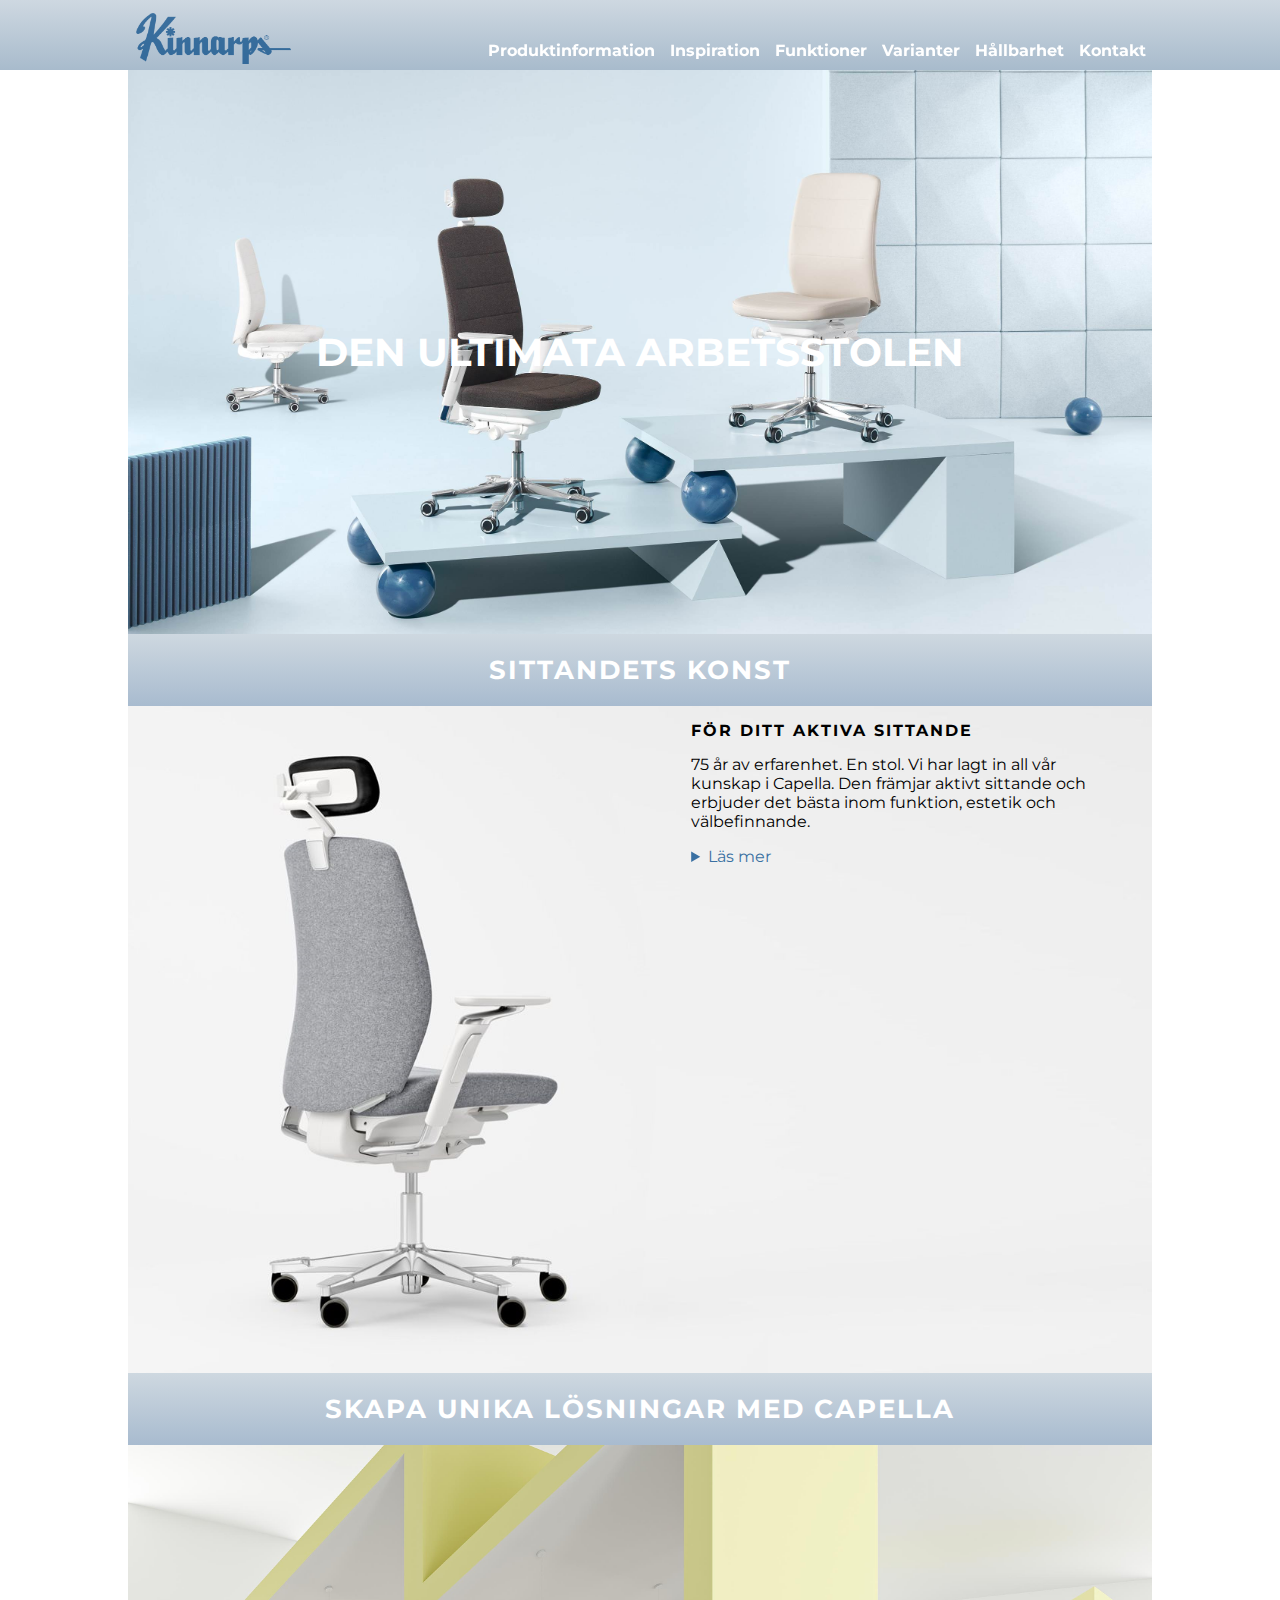
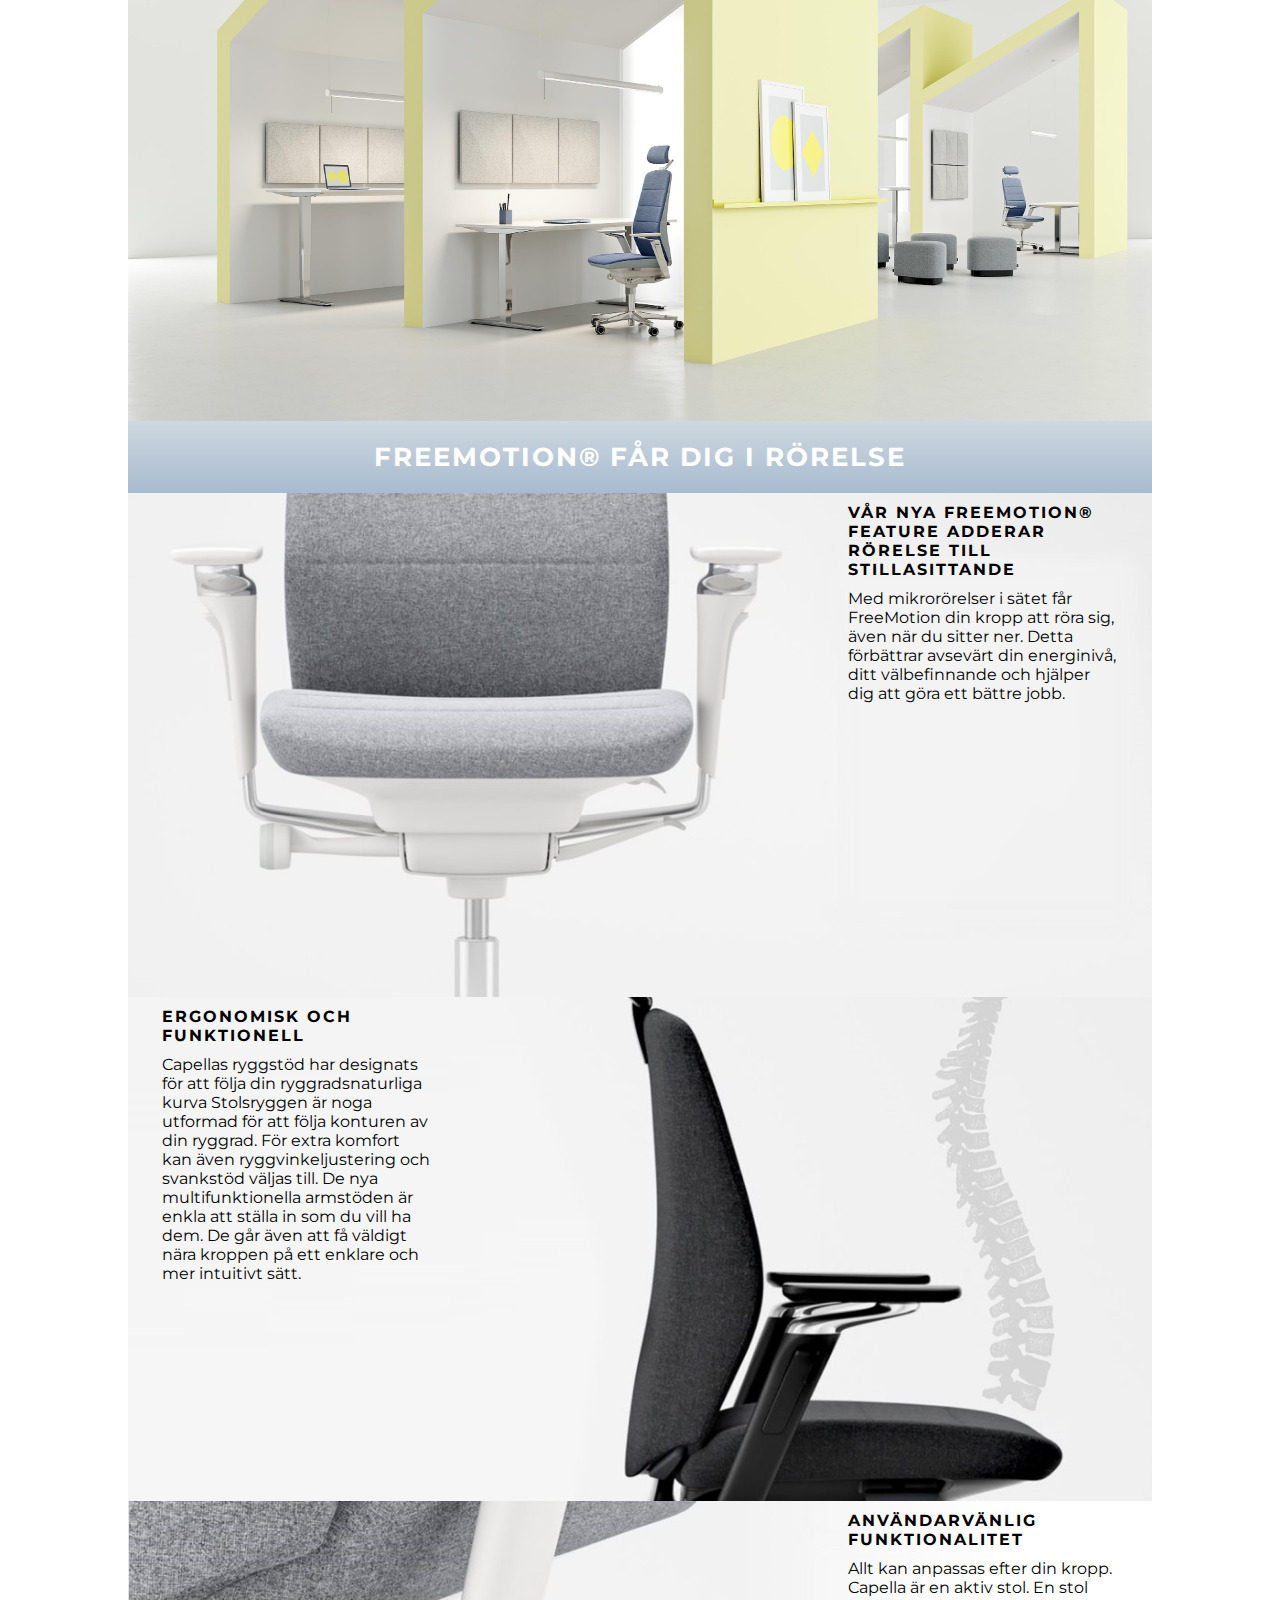
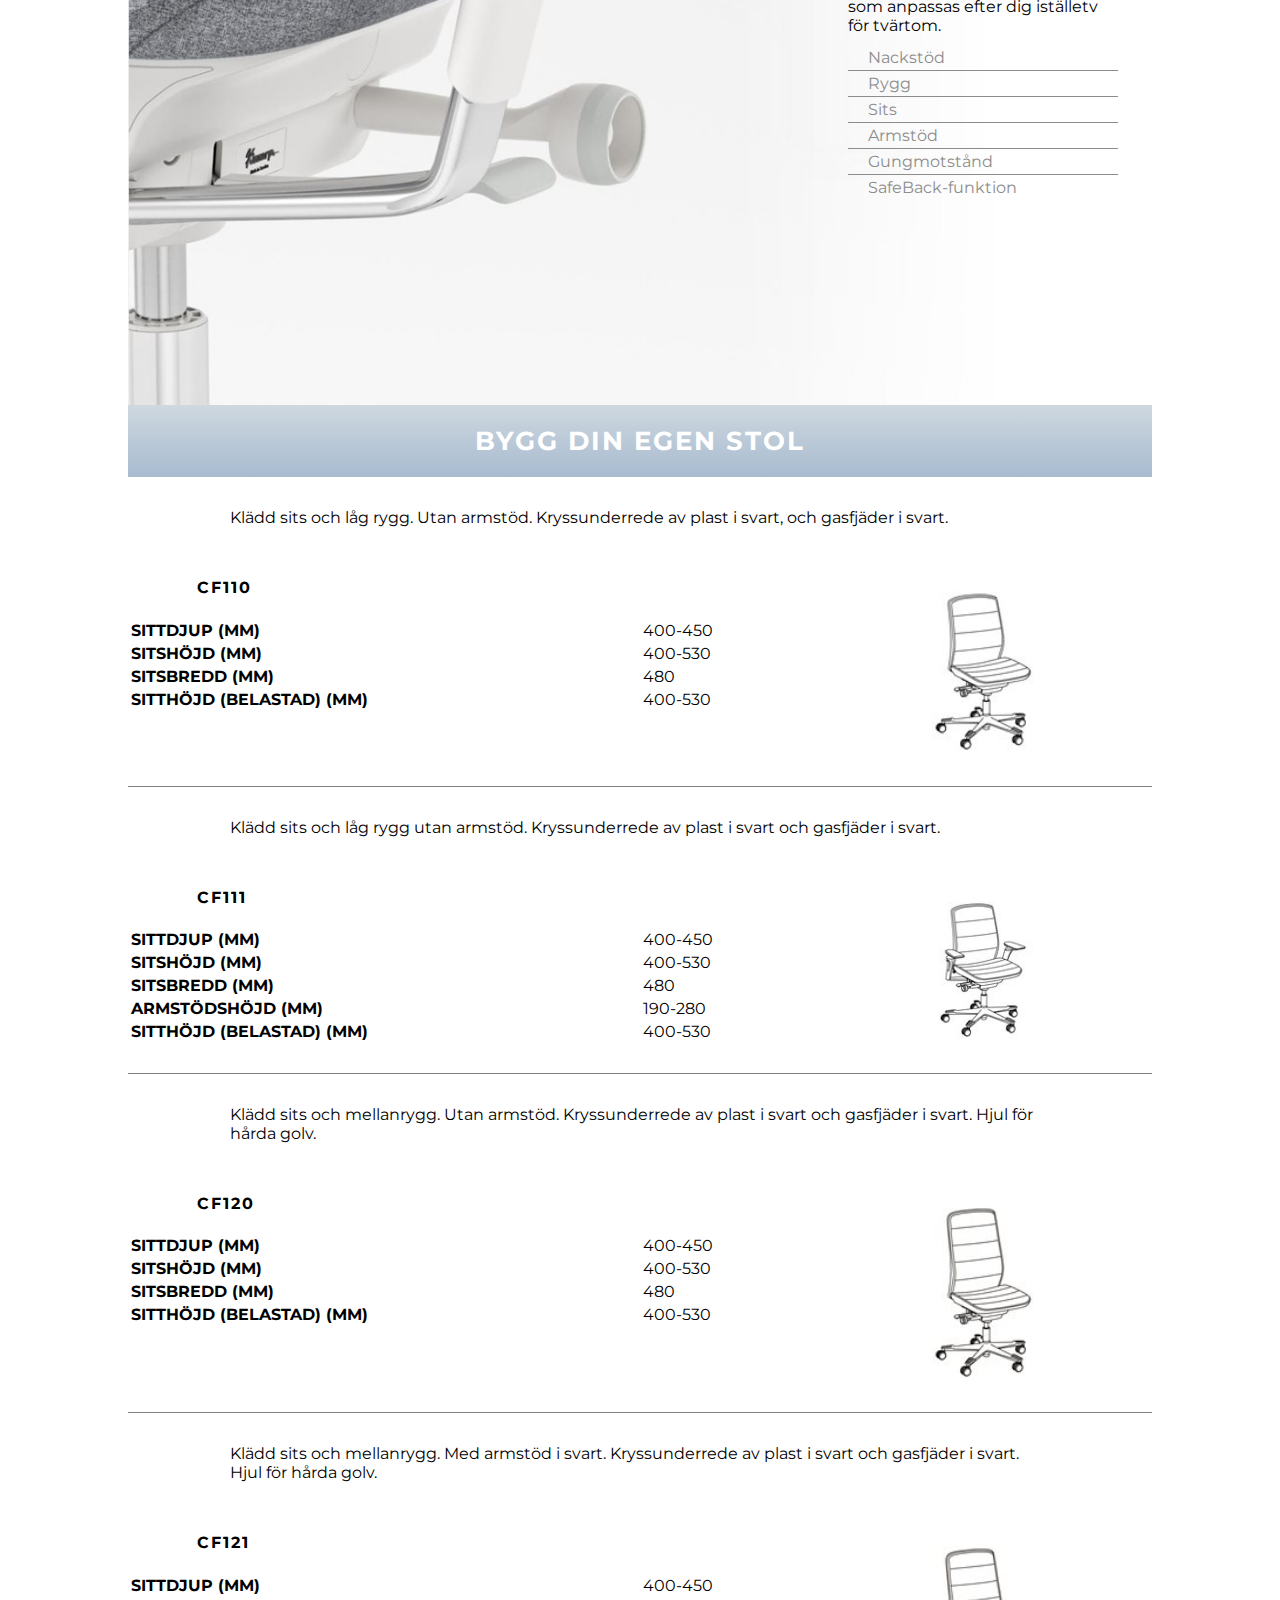
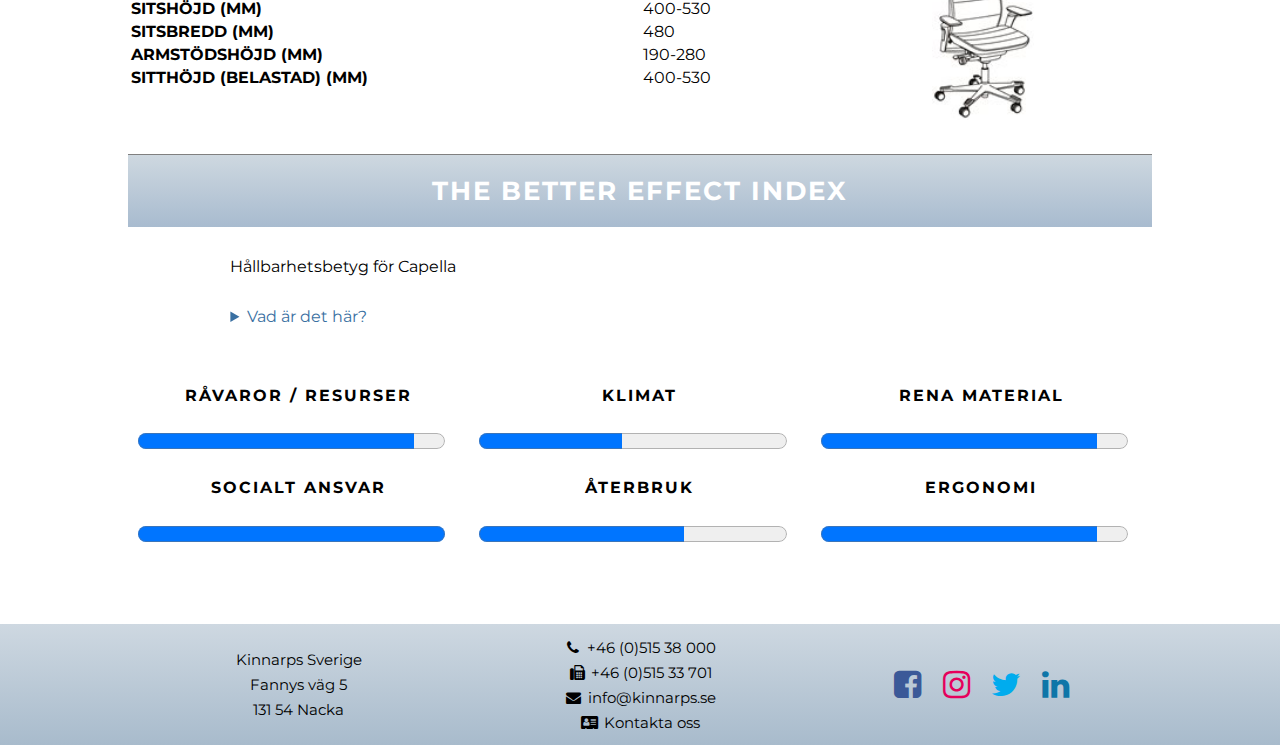
<file: kinnarps.html>
﻿<!DOCTYPE html>

<html lang="sv" xmlns="http://www.w3.org/1999/xhtml">
<head>
    <meta charset="utf-8" />
    <title>Capella: Den ultimata arbetsstolen</title>
    <meta name="viewport" content="width=device-width, initial-scale=1" />
    <link href="style.css" type="text/css" rel="stylesheet" />
    <link href="https://fonts.googleapis.com/css?family=Montserrat" rel="stylesheet">
    <link href="https://cdnjs.cloudflare.com/ajax/libs/font-awesome/4.7.0/css/font-awesome.min.css" rel="stylesheet">
</head>
<body>

    <header>
        <div class="logo content">
            <img src="./img-resources/logo.png" alt="kinnarps-logo" />
        </div>
        <nav>
            <div class="navbar">
                <a href="#productinformation">Produktinformation</a>
                <a href="#inspiration">Inspiration</a>
                <a href="#functions">Funktioner</a>
                <a href="#variants">Varianter</a>
                <a href="#sustainability">Hållbarhet</a>
                <a href="#contact">Kontakt</a>
            </div>
        </nav>
    </header>

    <main class="content">

        <section id="startpage" class="background-cover">
            <h1>Den ultimata arbetsstolen</h1>
        </section>

        <!--Produktinformation-->
        <section id="productinformation" class="container">
            <div class="banner">
                <h2>Sittandets konst</h2>
            </div>
            <div class="flexbox">
                <figure class="half-screen">
                    <img alt="Kontorstol Capella" src="./img-resources/productinfo.png" />
                </figure>
                <article class="background-cover half-screen">
                    <h2 class="indented">För ditt aktiva sittande</h2>
                    <p class="indented">
                        75 år av erfarenhet. En stol. Vi har lagt in all vår kunskap i Capella.
                        Den främjar aktivt sittande och erbjuder det bästa inom funktion, estetik
                        och välbefinnande.
                    </p>
                    <details class="indented">
                        <summary>Läs mer</summary><br />
                        Capella är en ny typ av arbetsstol. Skapad för att få din kropp i rörelse. Att sitta rätt handlar nämligen om att röra på sig. Kärnan i Capella är den 
                        nyutvecklade innovativa FreeMotion-mekanismen. Den ger välbalanserade mikrorörelser i sitsen och ett aktivt sittande. Allt för att du ska må bra.
                    </details>
                </article>
            </div>
        </section>

        <!--Inspiration-->
        <section id="inspiration" class="container">
            <div class="banner">
                <h2>Skapa unika lösningar med Capella</h2>
            </div>
            <div id="slider">
                <figure>
                    <img src="./img-resources/slide1.png" alt="inspiration-image" />
                    <img src="./img-resources/slide2.png" alt="inspiration-image" />
                    <img src="./img-resources/slide3.png" alt="inspiration-image" />
                    <img src="./img-resources/slide4.png" alt="inspiration-image" />
                </figure>
            </div>
        </section>

        <!--Funktioner-->
        <section id="functions" class="container">
            <div class="banner">
                <h2>Freemotion&#174; får dig i rörelse</h2>
            </div>
            <div class="flexbox">
                <figure class="two-thirds-screen">
                    <img alt="Freemotion Feature" src="./img-resources/functions1.png" />
                </figure>
                <article class="function1 background-cover one-third-screen">
                    <h2>Vår nya Freemotion&#174; feature adderar rörelse till stillasittande</h2>
                    <p>
                        Med mikrorörelser i sätet får FreeMotion din kropp att röra sig, även när du sitter ner. Detta förbättrar avsevärt din energinivå, ditt välbefinnande och 
                        hjälper dig att göra ett bättre jobb.
                    </p>
                </article>
                <article class="function2 background-cover one-third-screen">
                    <h2>Ergonomisk och funktionell</h2>
                    <p>
                        Capellas ryggstöd har designats för att följa din ryggradsnaturliga kurva Stolsryggen är noga utformad för att följa konturen av din ryggrad. För extra 
                        komfort kan även ryggvinkeljustering och svankstöd väljas till. De nya multifunktionella armstöden är enkla att ställa in som du vill ha dem. De går även 
                        att få väldigt nära kroppen på ett enklare och mer intuitivt sätt.
                    </p>
                </article>
                <figure class="two-thirds-screen">
                    <img alt="Ryggstöd" src="./img-resources/functions2.png" />
                </figure>
                <figure class="two-thirds-screen">
                    <img alt="Anpassning" src="./img-resources/functions3.png" />
                </figure>
                <article class="function3 background-cover one-third-screen">
                    <h2>Användarvänlig funktionalitet</h2>
                    <p>
                        Allt kan anpassas efter din kropp. Capella är en aktiv stol. En stol som anpassas efter dig iställetv för tvärtom.
                    </p>
                    <ul>
                        <li>Nackstöd</li>
                        <li>Rygg</li>
                        <li>Sits</li>
                        <li>Armstöd</li>
                        <li>Gungmotstånd</li>
                        <li id="no-border">SafeBack-funktion</li>
                    </ul>
                </article>
            </div>
        </section>

        <!--Varianter-->
        <section id="variants" class="container">
            <div class="banner">
                <h2>Bygg din egen stol</h2>
            </div>
            <div>                
                <p>
                    Klädd sits och låg rygg. Utan armstöd. Kryssunderrede av plast i svart, och gasfjäder i svart.
                </p>
            </div>
            <div class="flexbox">
                <article class="two-thirds-screen">
                    <h2>CF110</h2>
                    <table>
                        <tr>
                            <td class="specification">Sittdjup (mm)</td>
                            <td class="value">400-450</td>
                        </tr>
                        <tr>
                            <td class="specification">Sitshöjd (mm)</td>
                            <td class="value">400-530</td>
                        </tr>
                        <tr>
                            <td class="specification">Sitsbredd (mm)</td>
                            <td class="value">480</td>
                        </tr>
                        <tr>
                            <td class="specification">Sitthöjd (belastad) (mm)</td>
                            <td class="value">400-530</td>
                        </tr>
                    </table>
                </article>
                <figure class="one-third-screen">
                    <img alt="CF110" src="./img-resources/CF110.png" />
                </figure>
            </div>

            <div>                
                <p>
                    Klädd sits och låg rygg utan armstöd. Kryssunderrede av plast i svart och gasfjäder i svart.
                </p>
            </div>
            <div class="flexbox">
                <article class="two-thirds-screen">
                    <h2>CF111</h2>
                    <table>
                        <tr>
                            <td class="specification">Sittdjup (mm)</td>
                            <td class="value">400-450</td>
                        </tr>
                        <tr>
                            <td class="specification">Sitshöjd (mm)</td>
                            <td>400-530</td>
                        </tr>
                        <tr>
                            <td class="specification">Sitsbredd (mm)</td>
                            <td>480</td>
                        </tr>
                        <tr>
                            <td class="specification">Armstödshöjd (mm)</td>
                            <td>190-280</td>
                        </tr>
                        <tr>
                            <td class="specification">Sitthöjd (belastad) (mm)</td>
                            <td>400-530</td>
                        </tr>
                    </table>
                </article>
                <figure class="one-third-screen">
                    <img alt="CF111" src="./img-resources/CF111.png" />
                </figure>
            </div>

            <div>                
                <p>
                    Klädd sits och mellanrygg. Utan armstöd. Kryssunderrede av plast i svart och gasfjäder i svart. Hjul för hårda golv.
                </p>
            </div>
            <div class="flexbox">
                <article class="two-thirds-screen">
                    <h2>CF120</h2>
                    <table>
                        <tr>
                            <td class="specification">Sittdjup (mm)</td>
                            <td class="value">400-450</td>
                        </tr>
                        <tr>
                            <td class="specification">Sitshöjd (mm)</td>
                            <td class="value">400-530</td>
                        </tr>
                        <tr>
                            <td class="specification">Sitsbredd (mm)</td>
                            <td class="value">480</td>
                        </tr>
                        <tr>
                            <td class="specification">Sitthöjd (belastad) (mm)</td>
                            <td class="value">400-530</td>
                        </tr>
                    </table>
                </article>
                <figure class="one-third-screen">
                    <img alt="CF120" src="./img-resources/CF120.png" />
                </figure>
            </div>

            <div>                
                <p>
                    Klädd sits och mellanrygg. Med armstöd i svart. Kryssunderrede av plast i svart och gasfjäder i svart. Hjul för hårda golv.
                </p>
            </div>
            <div class="flexbox">
                <article class="two-thirds-screen">
                    <h2>CF121</h2>
                    <table>
                        <tr>
                            <td class="specification">Sittdjup (mm)</td>
                            <td class="value">400-450</td>
                        </tr>
                        <tr>
                            <td class="specification">Sitshöjd (mm)</td>
                            <td>400-530</td>
                        </tr>
                        <tr>
                            <td class="specification">Sitsbredd (mm)</td>
                            <td>480</td>
                        </tr>
                        <tr>
                            <td class="specification">Armstödshöjd (mm)</td>
                            <td>190-280</td>
                        </tr>
                        <tr>
                            <td class="specification">Sitthöjd (belastad) (mm)</td>
                            <td>400-530</td>
                        </tr>
                    </table>
                </article>
                <figure class="one-third-screen">
                    <img alt="CF121" src="./img-resources/CF121.png" />
                </figure>
            </div>
        </section>

        <!--Hållbarhet-->
        <section id="sustainability" class="container">
            <div class="banner">
                <h2>The Better Effect Index</h2>
            </div>
            <p>Hållbarhetsbetyg för Capella</p>
            <details>
                <summary>Vad är det här?</summary>
                <br />The Better Effect Index är Kinnarpskoncernens eget hållbarhetsindex och marknadens första heltäckande verktyg för hållbara inredningsval. Vi mäter produkten 
                inom sex olika områden och ger ett betyg (1-3) inom varje.<br /><br />Vi började med att fråga våra kunder – arkitekter, inredare, upphandlare och användare – vad 
                ni tyckte var viktigt för att kunna göra hållbara val. Med utgångspunkt i era och i FNs hållbarhetsmål har vi skapat ett index där vi bedömer och betygssätter våra 
                produkter inom sex viktiga områden.<br /><br />Högsta betyg inom varje område är 3 poäng. Betyget inom varje område är ett snitt av poängen på indikatorerna. 
                Högsta möjliga totalbetyg när alla områden läggs samman är 3 poäng. Totalbetyget är ett snitt av poängen på områdena.
            </details>
            <br />
            <div class="flexbox">
                <div class="one-third-screen">
                    <h2>Råvaror / resurser</h2>
                    <progress value="2.7" max="3">2.7</progress>
                </div>
                <div class="one-third-screen">
                    <h2>Klimat</h2>
                    <progress value="1.4" max="3">1.4</progress>
                </div>
                <div class="one-third-screen">
                    <h2>Rena material</h2>
                    <progress value="2.7" max="3">2.7</progress>
                </div>
                <div class="one-third-screen">
                    <h2>Socialt ansvar</h2>
                    <progress value="3" max="3">3.0</progress>
                </div>
                <div class="one-third-screen">
                    <h2>Återbruk</h2>
                    <progress value="2" max="3">2.0</progress>
                </div>
                <div class="one-third-screen">
                    <h2>Ergonomi</h2>
                    <progress value="2.7" max="3">2.70</progress>
                </div>
            </div>
        </section>
    </main>

    <footer>
        <div class="flexbox">
            <div class="one-third-screen address">
                <p>Kinnarps Sverige<br />Fannys väg 5<br />131 54 Nacka</p>
            </div>
            <div class="one-third-screen" id="contact">
                <p>
                    <i class="fa fa-phone fa-fw"></i> +46 (0)515 38 000<br />
                    <i class="fa fa-fax fa-fw"></i> +46 (0)515 33 701<br />
                    <i class="fa fa-envelope fa-fw"></i> info@kinnarps.se<br />
                    <i class="fa fa-address-card fa-fw"></i> Kontakta oss
                </p>
            </div>
            <div class="one-third-screen social-networks">
                <a href="https://www.facebook.com/kinnarps/" target="_blank"><i class="fa fa-facebook-square fa-fw"></i></a>
                <a href="https://www.instagram.com/kinnarps/" target="_blank"><i class="fa fa-instagram fa-fw"></i></a>
                <a href="https://twitter.com/kinnarpsgroup" target="_blank"><i class="fa fa-twitter fa-fw"></i></a>
                <a href="https://www.linkedin.com/company/kinnarpssverige" target="_blank"><i class="fa fa-linkedin fa-fw"></i></a>
            </div>
        </div>
    </footer>
</body>
</html>
</file>
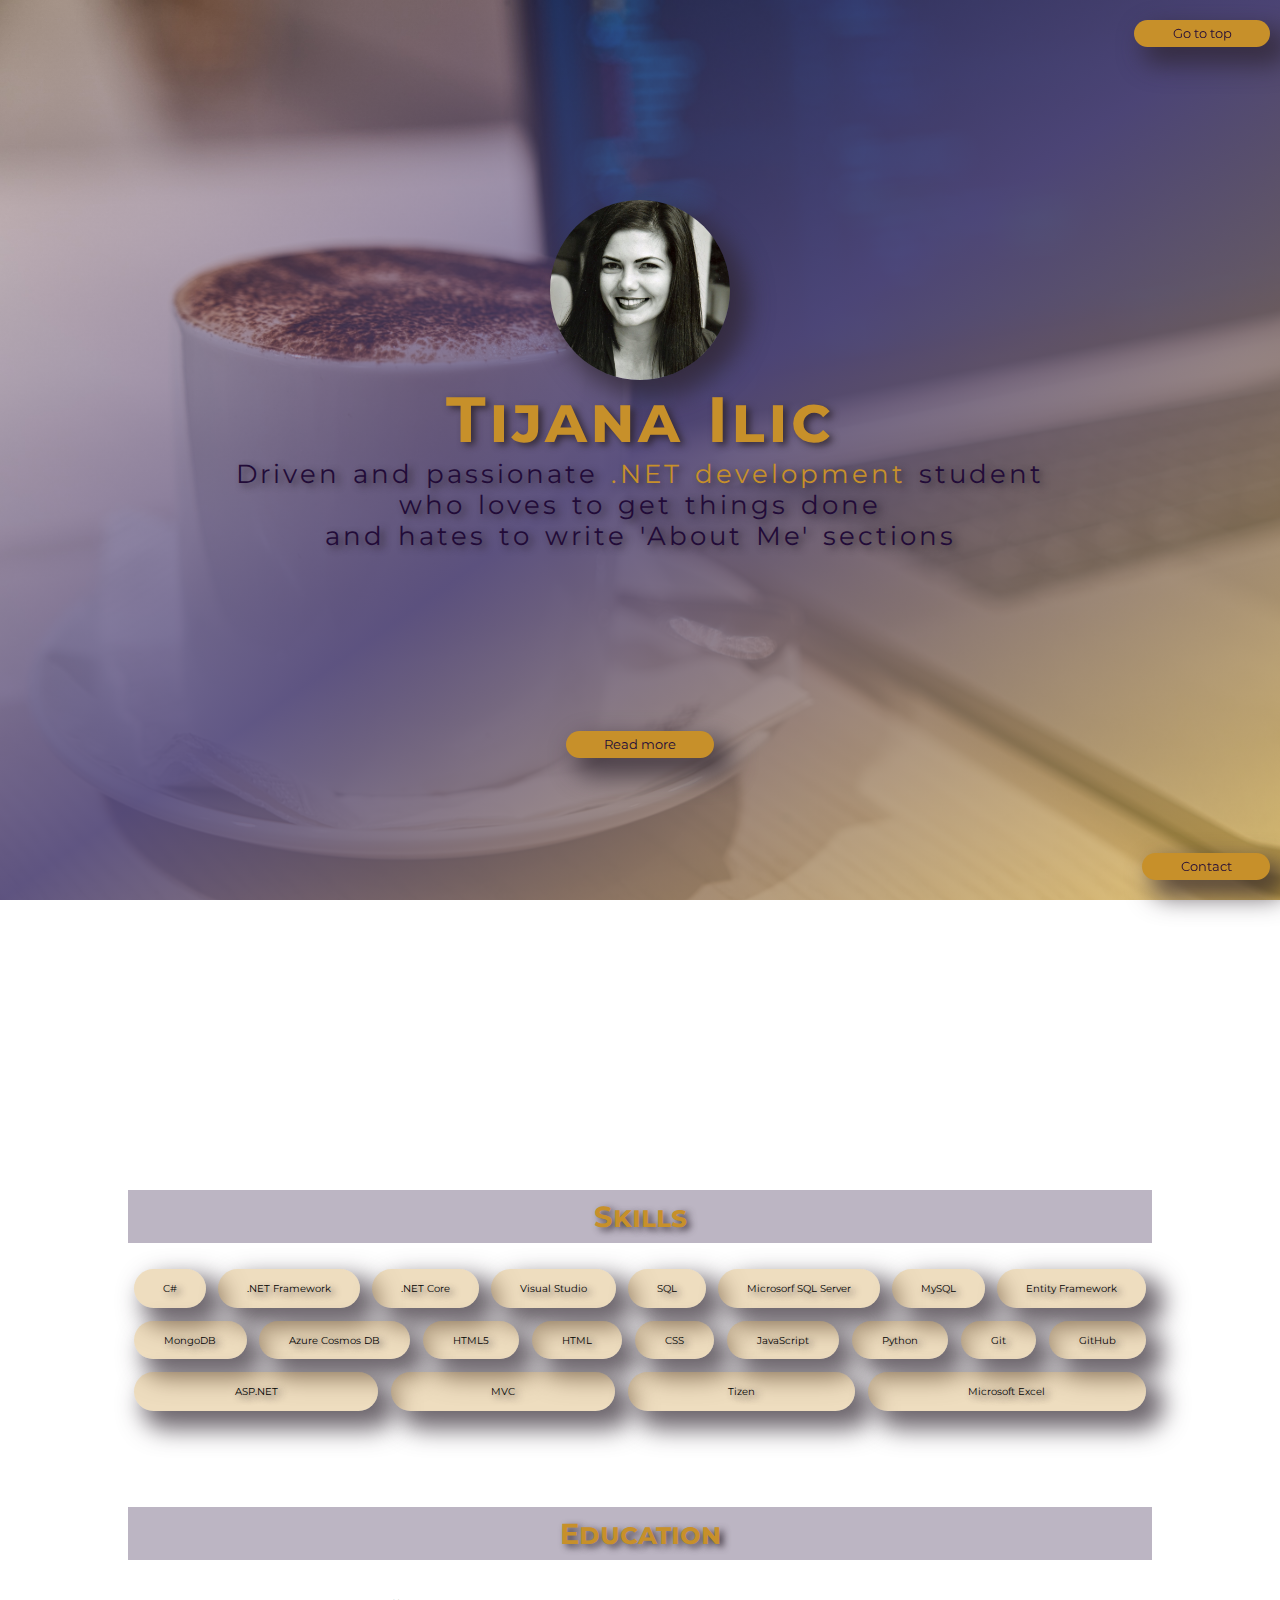
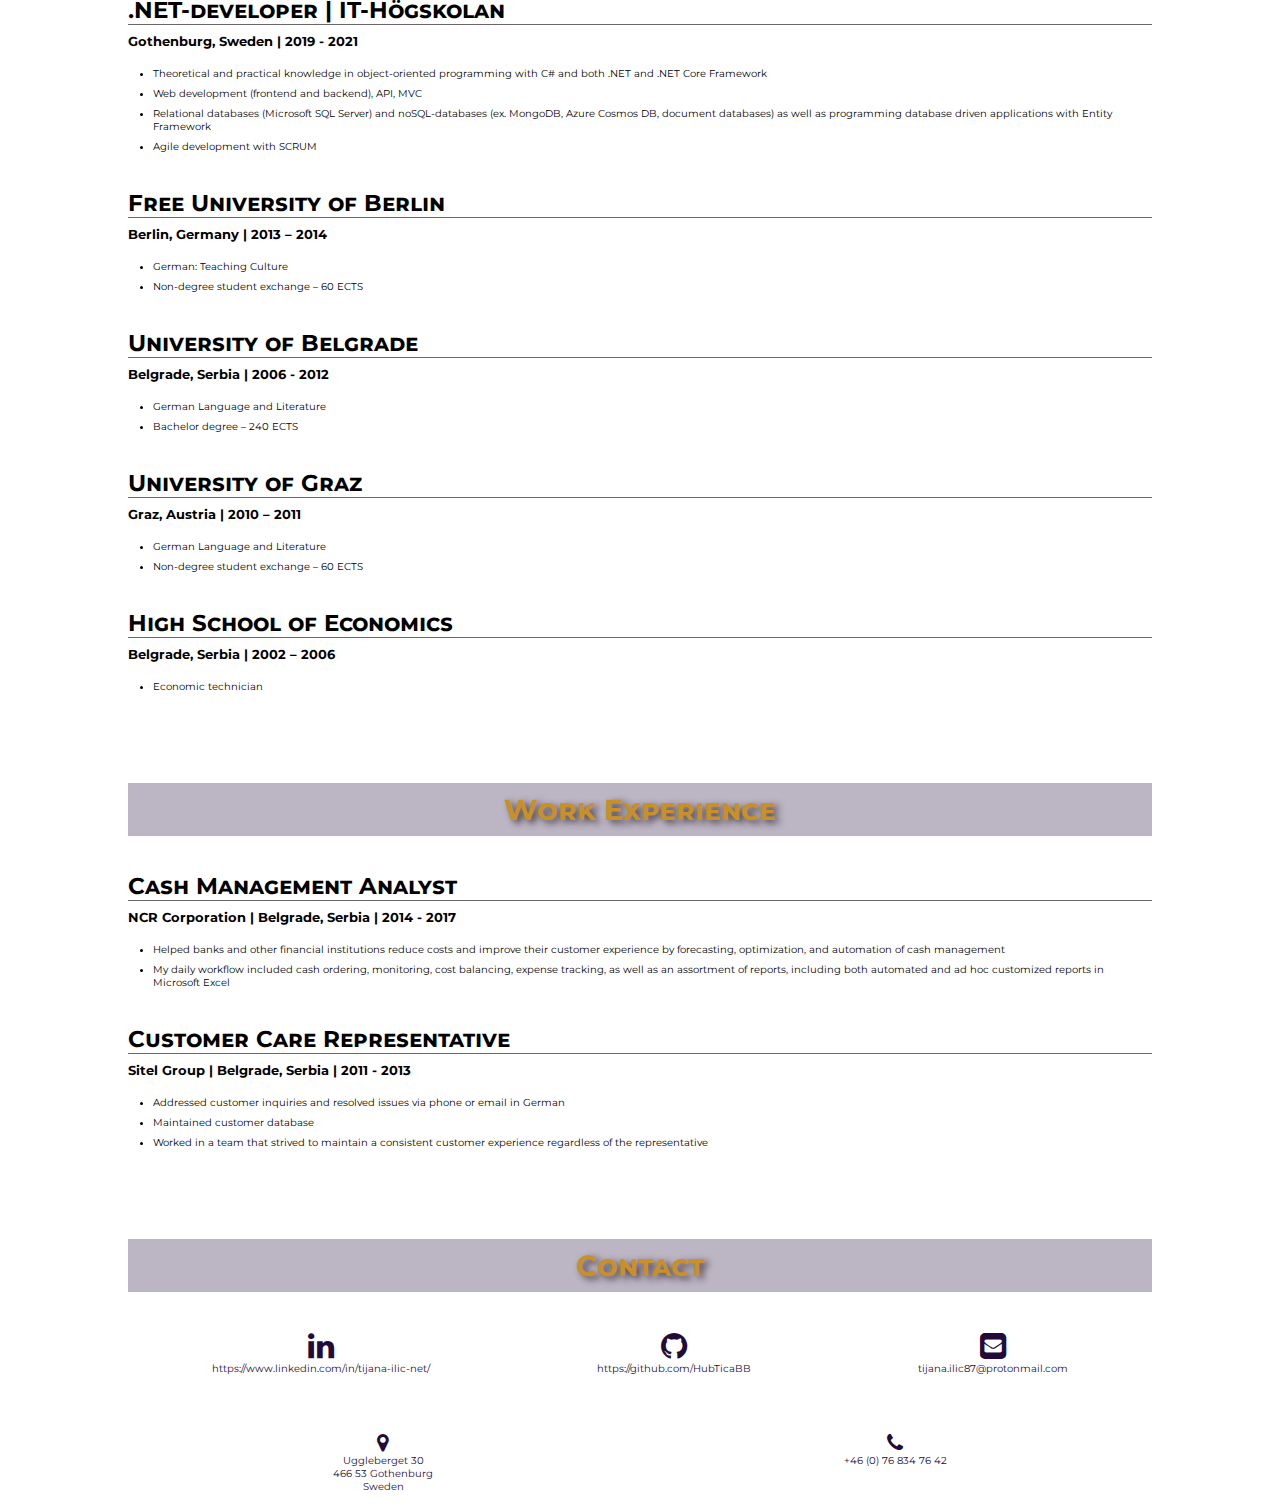
<file: resume.html>
﻿<!DOCTYPE html>

<html lang="en" xmlns="http://www.w3.org/1999/xhtml">
<head>
    <meta charset="utf-8" />
    <title>Tijana Ilic - .NET-utvecklare</title>
    <meta name="viewport" content="width=device-width, initial-scale=1" />
    <link href="cvstyle.css" type="text/css" rel="stylesheet" />
    <link href="https://fonts.googleapis.com/css?family=Montserrat" rel="stylesheet">
    <link href="https://cdnjs.cloudflare.com/ajax/libs/font-awesome/4.7.0/css/font-awesome.min.css" rel="stylesheet">
</head>
<body id="top">
    <div class="container">
        <main>
            <a href="#top">
                <div id="top" class="go-to button">Go to top</div>
            </a>
            <a href="#contactme">
                <div id="contact" class="go-to button">Contact</div>
            </a>
            <section class="startpage">
                <figure>
                    <a><img src="profilbild.jpg" alt="portrait" /></a>
                </figure>
                <article>
                    <h2>Tijana Ilic</h2>
                    <p>
                        Driven and passionate <span class="stress">.NET development</span> student <br />
                        who loves to get things done  <br />and hates to write 'About Me' sections
                    </p>
                </article>
                <a href="#details">
                    <div class="button">Read more</div>
                </a>
            </section>
            <div id="details">
                <section id="skillz">
                    <h2 class="section">Skills</h2>
                    <div class="flexbox">
                        <div>C#</div>
                        <div>.NET Framework</div>
                        <div>.NET Core</div>
                        <div>Visual Studio</div>
                        <div>SQL</div>
                        <div>Microsorf SQL Server</div>
                        <div>MySQL</div>
                        <div>Entity Framework</div>
                        <div>MongoDB</div>
                        <div>Azure Cosmos DB</div>
                        <div>HTML5</div>
                        <div>HTML</div>
                        <div>CSS</div>
                        <div>JavaScript</div>
                        <div>Python</div>
                        <div>Git</div>
                        <div>GitHub</div>
                        <div>ASP.NET</div>
                        <div>MVC</div>
                        <div>Tizen</div>
                        <div>Microsoft Excel</div>
                    </div>
                </section>
                <section id="education">
                    <h2 class="section">Education</h2>
                    <div>
                        <h3>.NET-developer | IT-Högskolan</h3>
                        <h4>Gothenburg, Sweden | 2019 - 2021</h4>
                        <ul>
                            <li>
                                Theoretical and practical knowledge in object-oriented programming with C#
                                and both .NET and .NET Core Framework
                            </li>
                            <li>
                                Web development (frontend and backend), API, MVC
                            </li>
                            <li>
                                Relational databases (Microsoft SQL Server) and noSQL-databases
                                (ex. MongoDB, Azure Cosmos DB, document databases)
                                as well as programming database driven applications with Entity Framework
                            </li>
                            <li>
                                Agile development with SCRUM
                            </li>
                        </ul>
                    </div>
                    <div>
                        <h3>Free University of Berlin</h3>
                        <h4>Berlin, Germany | 2013 – 2014</h4>
                        <ul>
                            <li>
                                German: Teaching Culture
                            </li>
                            <li>
                                Non-degree student exchange – 60 ECTS
                            </li>
                        </ul>
                    </div>
                    <div>
                        <h3>University of Belgrade</h3>
                        <h4>Belgrade, Serbia | 2006 - 2012</h4>
                        <ul>
                            <li>
                                German Language and Literature
                            </li>
                            <li>
                                Bachelor degree – 240 ECTS
                            </li>
                        </ul>
                    </div>
                    <div>
                        <h3>University of Graz</h3>
                        <h4>Graz, Austria | 2010 – 2011</h4>
                        <ul>
                            <li>
                                German Language and Literature
                            </li>
                            <li>
                                Non-degree student exchange – 60 ECTS
                            </li>
                        </ul>
                    </div>
                    <div>
                        <h3>High School of Economics</h3>
                        <h4>Belgrade, Serbia | 2002 – 2006</h4>
                        <ul>
                            <li>
                                Economic technician
                            </li>
                        </ul>
                    </div>
                </section>
                <section id="work-experience">
                    <h2 class="section">Work Experience</h2>
                    <div>
                        <h3>Cash Management Analyst</h3>
                        <h4>NCR Corporation | Belgrade, Serbia | 2014 - 2017</h4>
                        <ul>
                            <li>
                                Helped banks and other financial institutions reduce costs and improve
                                their customer experience by forecasting, optimization, and automation
                                of cash management
                            </li>
                            <li>
                                My daily workflow included cash ordering, monitoring, cost balancing,
                                expense tracking, as well as an assortment of reports, including both
                                automated and ad hoc customized reports in Microsoft Excel
                            </li>
                        </ul>
                    </div>
                    <div>
                        <h3>Customer Care Representative</h3>
                        <h4>Sitel Group | Belgrade, Serbia | 2011 - 2013</h4>
                        <ul>
                            <li>
                                Addressed customer inquiries and resolved issues via phone or email in
                                German
                            </li>
                            <li>
                                Maintained customer database
                            </li>
                            <li>
                                Worked in a team that strived to maintain a consistent customer
                                experience regardless of the representative
                            </li>
                        </ul>
                    </div>
                </section>
                <section id="contactme">
                    <h2 class="section">Contact</h2>
                    <div class="flexbox networks">
                        <div>
                            <a href="linkedin.com/in/tijana-ilic-net" target="_blank">
                                <i class="fa fa-linkedin fa-3x"></i><br />
                                https://www.linkedin.com/in/tijana-ilic-net/
                            </a>
                        </div>
                        <div>
                            <a href="github.com/HubTicaBB">
                                <i class="fa fa-github fa-3x"></i><br />
                                https://github.com/HubTicaBB
                            </a>
                        </div>
                        <div>
                            <a href="mailto:tijana.ilic87@protonmail.com">
                                <i class="fa fa-envelope-square fa-3x"></i><br />
                                tijana.ilic87@protonmail.com<br />
                            </a>
                        </div>
                    </div>
                    <div class="flexbox">
                        <div>
                            <a href="https://www.google.com/maps/place/Uggleberget+30,+436+53+G%C3%B6teborg/data=!4m2!3m1!1s0x464feda385560665:0x88261d98cffb2e2e?sa=X&ved=2ahUKEwiRksy6kozoAhVFfZoKHWGHALsQ8gEwAHoECAsQAQ" target="_blank">
                                <i class="fa fa-map-marker fa-2x"></i><br />
                                Uggleberget 30<br />466 53 Gothenburg<br />Sweden<br />
                            </a>
                        </div>
                        <div>
                            <a href="tel:+46768347642">
                                <i class="fa fa-phone fa-2x"></i><br />
                                +46 (0) 76 834 76 42<br />
                            </a>
                        </div>
                    </div>
                </section>
            </div>
        </main>
    </div>
</body>
</html>
</file>
<file: style.css>
body {
    background-color: white;
    box-sizing: border-box;
    font-family: "Montserrat", "Trebuchet MS", Helvetica, sans-serif;
    margin: 0;
    padding: 0;
}

header {
    background: linear-gradient(#CED8E1, #A8BBCC);    
    width: 100%;
    z-index: 99;
}

header,
.logo {
    height: 5.5vw;
}

header,
nav {
    position: fixed;
    top: 0;
}

.logo {
    float: left;
    width: auto;
}

.content {
    margin: auto 10% 5% 10%;
}

footer .flexbox {
    margin: 0 10%
}

.logo > img {
    filter: opacity(70%);
    height: 4vw;
    margin-left: 0.5em;
    margin-top: 1vw;
    width: auto;
}

nav {
    text-align: right;
    right: 0;
    width: 100%;    
}

.navbar {
    align-content: flex-end;
    align-items: flex-end;
    display: inline-flex;
    flex-flow: row wrap;
    height: inherit;
    justify-content: flex-end;
    min-height: 5vw;    
    margin-right: 10%;
    max-width: 65%;
    padding-right: 0.5vw;
}

.navbar a {
    color: white;
    flex: 0 1 auto;
    font-weight: bold;
    margin-left: 15px;
    padding-bottom: 4px;
    padding-left: 0;
    text-align: right;
}

.navbar a:hover {
    color: #3A70A2;
}

a {
    text-decoration: none;
}

ul {
    padding-left: 0;
}

li {
    padding-left: 20px;
}

#startpage {
    background-image: url(./img-resources/home.png);    
    margin-top: 5.5vw;
}

h1 {
    align-items: center;
    font-size: calc(2vw + 1.5vh);
    justify-content: center;
    color: white;
    height: 44vw;
    display: flex;
    margin: 0;
    text-transform: uppercase;
}

.container {
    padding: 0;
}

.flexbox {
    display: flex;
    flex-flow: row wrap;
    margin: 0;
    padding: 0;
}

#productinformation article {
    background-image: url("./img-resources/productinfo-background.png");
}

.half-screen {
    width: 50%;
}

figure {
    height: auto;
    margin: 0;
    padding: 0;
}

.flexbox > * {
    flex: 1 1 auto;
}

.flexbox img {
    width: 100%;
    height: auto;
    display: block; /* remove extra space below image */
}

#variants img {
    width: 30%;
    height: auto;
    margin: 10% auto;
}

.function1 {
    background-image: url(./img-resources/functions1-background.png);
}

.function3 {
    background-image: url(./img-resources/functions3-background.png);
}

.function2 {
    background-image: url(./img-resources/functions2-background.png);
}

.background-cover {
    background-size: cover;
    background-position: center;
    background-repeat: no-repeat;
}

article li {
    color: #8c8c8c;
    border-bottom: 1px solid #8c8c8c;
    list-style-type: none;
    line-height: 25px;
}

#no-border {
    border: none;
}

h2 {    
    font-weight: bold;
    text-transform: uppercase;
    letter-spacing: 2px;
}

details,
ul,
table,
p,
h2 {
    font-size: 1.25vmax;
    margin: 3% 10%;
}

summary {
    color: #3A70A2;
}

#slider {
    overflow: hidden;
    width: 100%;
    margin: 0;
}

#slider figure img {
    width: 20%;
    float: left;
}

#slider figure {
    position: relative;
    width: 500%;
    margin: 0;
    left: 0;
    text-align: left;
    animation: 10s slideshow infinite;
}

@keyframes slideshow {
    10% {
        left: 0;
    }

    20% {
        left: 0;
    }

    30% {
        left: -100%;
    }

    40% {
        left: -100%;
    }

    50% {
        left: -200%;
    }

    60% {
        left: -200%;
    }

    70% {
        left: -300%;
    }

    80% {
        left: -300%;
    }

    100% {
        left: 0;
    }
}

.banner {
    background: linear-gradient(#CED8E0, #A8BBCF);
}

.banner h2 {
    color: white;
    font-size: calc(1vw + 1.5vh);
    margin: 0;
    padding: 20px;
    text-align: center;
    text-transform: uppercase;
}

#variants > .flexbox {
    border-bottom: 1px grey solid;
}

.two-thirds-screen {
    width: 67%;
}

.one-third-screen {
    width: 33%;
}

#variants figure {    
    height: auto;
}

#variants table {
    margin: 0;
    width: 100%;
}

.specification {
    width: 75%;
    font-weight: 700;
    text-transform: uppercase;
}

.value {
    width: 25%;
}

#sustainability h2 {
    text-align: center;
}

progress {
    width: 90%;
    height: 2em;
    margin: 10px;
}

footer {
    background: linear-gradient(#CED8E1, #A8BBCC);
    width: 100%;
    text-align: center;
    line-height: 25px;
}

footer p {
    font-size: 15px;
    height: 100%;
}

.contact {
    margin: 20px auto;
}

.address,
.social-networks {
    margin: auto;
}

.social-networks {
    font-size: 2em;    
}

i.fa-facebook-square {
    text-decoration: none;
    color: #3B5998;
}

i.fa-instagram {
    color: #E6005C;
}

i.fa-twitter {
    color: #00ACEE;
}

i.fa-linkedin {
    color: #0E76A8;
}

@media screen and (min-width: 1501px) {
    details,
    ul,
    table,
    p,
    h2 {
        font-size: 1vmax;
    }
}

@media screen and (max-width: 767px) {
    #slider {
        overflow: hidden;
        width: 100%;
        margin: 0 auto;
    }

    .flexbox {
        flex-direction: column;
    }

    .half-screen,
    .one-third-screen,
    .two-thirds-screen {
        width: 100%;
    }

    footer {
        text-align: center;
    }

    details,
    ul,
    table,
    p,
    h2 {
        font-size: 2.2vmax;
    }

    #contact {
        margin: auto;
    }

    .social-networks {
        margin-bottom: 20px;
    }
}

@media screen and (max-width: 655px) {
    .content {
        margin-left: 5%;
        margin-right: 5%;
    }

    main.content {
        margin: 10vw 5%;
    }

    footer {
        margin-bottom: 126.4px;
    }

    header,
    .logo {
        height: 10vw;
    }

    .logo > img {
        filter: opacity(70%);
        height: 8.5vw;
    }

    nav {
        background: linear-gradient(#CED8E1, #A8BBCC);
        bottom: 0;
        height: auto;
        top: auto;
        width: 100%;
    }

    .navbar {
        align-items: center;
        align-content: center;
        flex-flow: column nowrap;
        justify-content: center;
        margin: 8px 0;
        width: 100%;
        max-width: initial;
        font-size: 15px;
    }

    .navbar a {
        padding-bottom: 0;
    }
}

@media screen and (max-height: 450px) and (max-width: 655px) {
    .navbar {
        text-align: center;
        flex-flow: row wrap;
        margin: 0;
    }

    .container {
        margin-bottom: 56px;
    }
}
</file>
<file: ProductPresentation/style.css>
﻿body
{
}
</file>
<file: cvstyle.css>
﻿* {
    box-sizing: border-box;
    margin: 0;
    padding: 0;
}

body {
    background: linear-gradient(to bottom right, transparent, rgba(84,74,125,0.9), rgba(255,212,82,0.6)), url("background.jpg");
    background-repeat: no-repeat;
    background-size: cover;
    background-attachment: fixed;
    height: 100vh;
    width: auto;
    font-family: "Montserrat", "Trebuchet MS", Helvetica, sans-serif;
    font-size: calc(1.5vmax - 1vmin);
    text-shadow: 4px 3px 7px rgba(46,36,46,0.85);
    top: 0;
    position: absolute;
}

.container {
    margin: 0 10% 5% 10%;
}

.go-to {
    position: fixed;   
    right: 10px;    
}

#top {
    top: 20px;
    margin: 0;
}

#contact {
    bottom: 20px;
    margin: 0;
}

.startpage {
    height: 100vh;
    margin: 0;
    text-align: center;
    color: #220b38;
    letter-spacing: 3px;
    word-spacing: 3px;
}

.startpage img {
    border-radius: 50%;
    height: 20vh;
    width: auto;
    display: block;
    margin: 20vh auto auto auto;
    box-shadow: 13px 13px 25px 5px rgba(46,36,46,0.7);
}

h2,
h3 {
    font-variant: small-caps;
}

.startpage h2 {
    font-size: 5vmax;      
    margin-bottom: 0;
}

.startpage p {
    font-size: 2vmax; 
}

.stress {
    color: #c7902a;
}

.button {
    background-color: #c7902a;
    font-size: 1vmax;
    border-radius: 25px;
    display: inline-block;
    text-align: center;
    padding: 6px 3vw;
    margin: 20vh auto;
    box-shadow: 13px 13px 25px 5px rgba(46,36,46,0.7);
}

a {
    text-decoration: none;
    color: #220b38;
    text-shadow: none;
    letter-spacing: normal;
    word-spacing: normal;
}

ul {
    margin-left: 25px;
    text-shadow: none;
}

li {
    margin-top: 7px;
}

h2 {
    font-size: calc(3vmax - 1vmin);
    color: #c7902a;
}

h3 {
    font-size: calc(2.5vmax - 1vmin);
    margin: 4vh auto 1vh auto;
    border-bottom: 1px solid rgba(46,36,46,0.7);
    text-shadow: none;
}

h4 {
    font-size: calc(1.7vmax - 1vmin);
    margin-bottom: 2vh;
    text-shadow: none;
}

.section {
    background: rgba(34,11,56,0.3);
    padding: 1vh;
    text-align: center;
}

#details section {
    margin-top: 10vh;
}

.flexbox {
    display: flex;
    flex-wrap: wrap;
    margin-top: 20px;
}

.flexbox > div {
    flex: 1 1 auto;
    background: rgba(199,144,42,0.3);
    margin: 0.5vmax;
    display: inline-block;
    text-align: center;
    border-radius: 25px;
    padding: 1vw 2vw;    
}

#skillz > div > div {
    box-shadow: 13px 13px 25px 5px rgba(46,36,46,0.7);
    font-size: calc(1.5vmax - 1vmin);
}

#contactme > div > div {
    background: none;    
}
</file>
